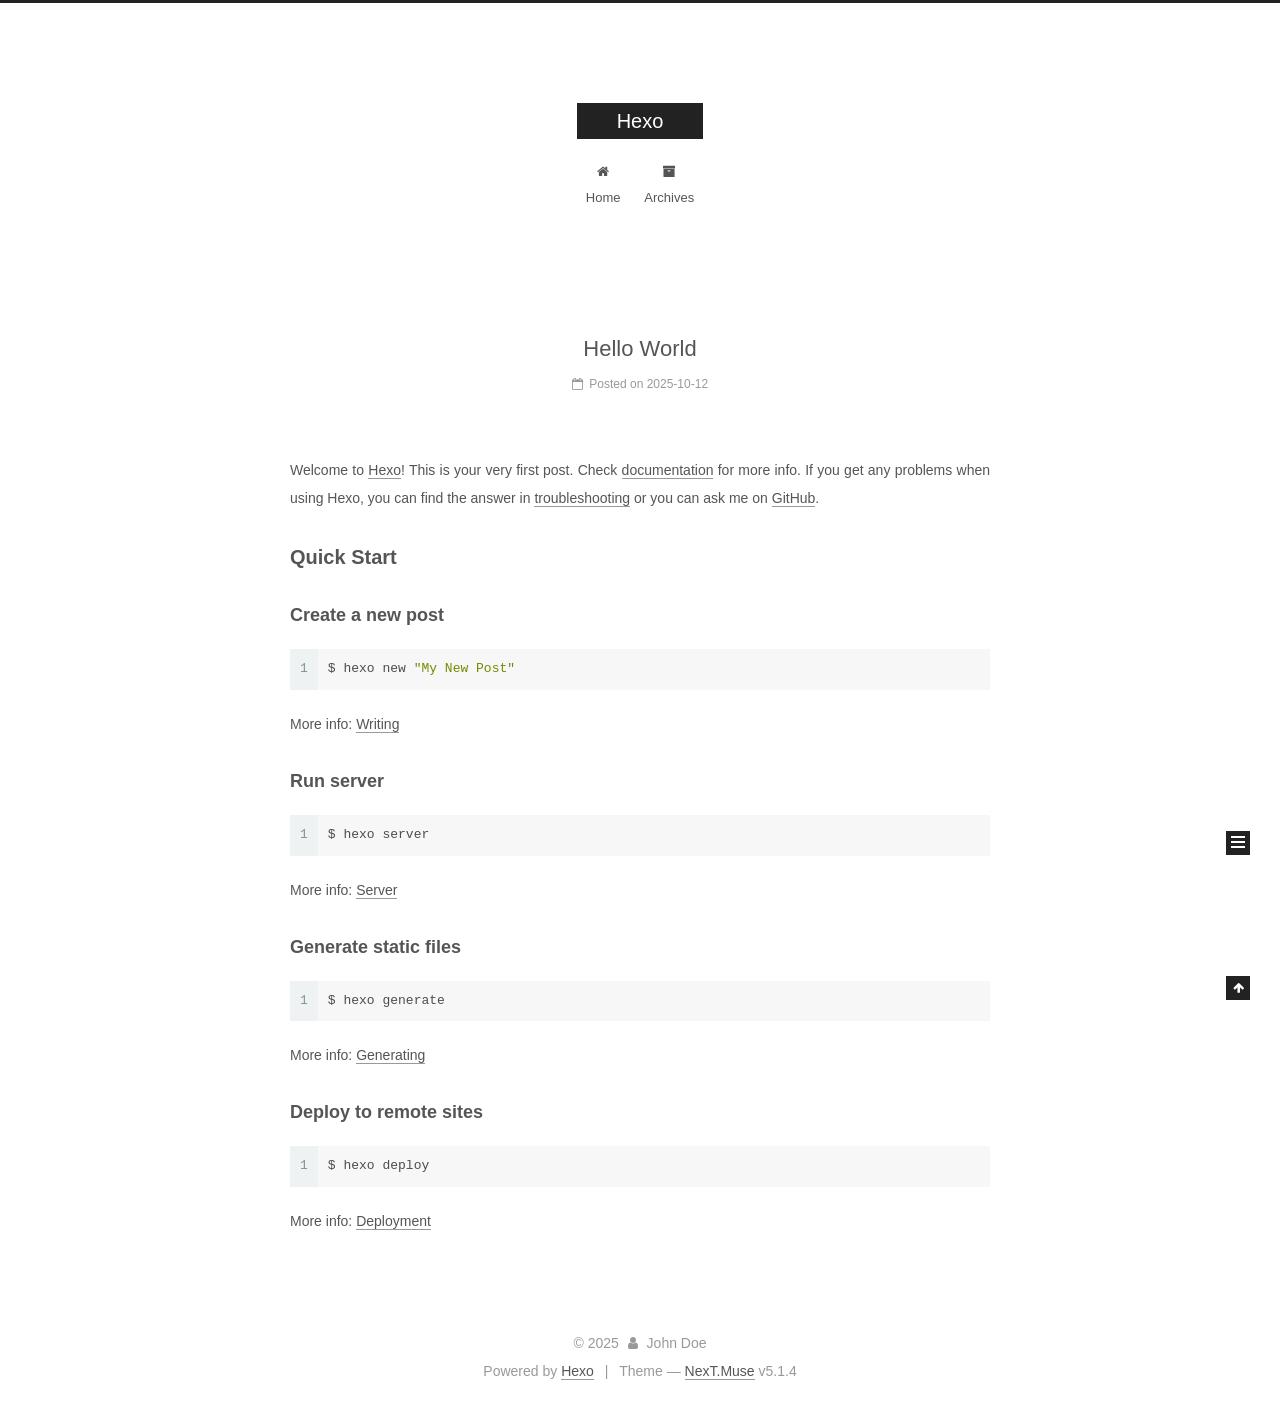
<file: index.html>
<!DOCTYPE html>



  


<html class="theme-next muse use-motion" lang="en">
<head>
  <meta charset="UTF-8"/>
<meta http-equiv="X-UA-Compatible" content="IE=edge" />
<meta name="viewport" content="width=device-width, initial-scale=1, maximum-scale=1"/>
<meta name="theme-color" content="#222">









<meta http-equiv="Cache-Control" content="no-transform" />
<meta http-equiv="Cache-Control" content="no-siteapp" />
















  
  
  <link href="/lib/fancybox/source/jquery.fancybox.css?v=2.1.5" rel="stylesheet" type="text/css" />







<link href="/lib/font-awesome/css/font-awesome.min.css?v=4.6.2" rel="stylesheet" type="text/css" />

<link href="/css/main.css?v=5.1.4" rel="stylesheet" type="text/css" />


  <link rel="apple-touch-icon" sizes="180x180" href="/images/apple-touch-icon-next.png?v=5.1.4">


  <link rel="icon" type="image/png" sizes="32x32" href="/images/favicon-32x32-next.png?v=5.1.4">


  <link rel="icon" type="image/png" sizes="16x16" href="/images/favicon-16x16-next.png?v=5.1.4">


  <link rel="mask-icon" href="/images/logo.svg?v=5.1.4" color="#222">





  <meta name="keywords" content="Hexo, NexT" />










<meta property="og:type" content="website">
<meta property="og:title" content="Hexo">
<meta property="og:url" content="http://example.com/index.html">
<meta property="og:site_name" content="Hexo">
<meta property="og:locale" content="en_US">
<meta property="article:author" content="John Doe">
<meta name="twitter:card" content="summary">



<script type="text/javascript" id="hexo.configurations">
  var NexT = window.NexT || {};
  var CONFIG = {
    root: '',
    scheme: 'Muse',
    version: '5.1.4',
    sidebar: {"position":"left","display":"post","offset":12,"b2t":false,"scrollpercent":false,"onmobile":false},
    fancybox: true,
    tabs: true,
    motion: {"enable":true,"async":false,"transition":{"post_block":"fadeIn","post_header":"slideDownIn","post_body":"slideDownIn","coll_header":"slideLeftIn","sidebar":"slideUpIn"}},
    duoshuo: {
      userId: '0',
      author: 'Author'
    },
    algolia: {
      applicationID: '',
      apiKey: '',
      indexName: '',
      hits: {"per_page":10},
      labels: {"input_placeholder":"Search for Posts","hits_empty":"We didn't find any results for the search: ${query}","hits_stats":"${hits} results found in ${time} ms"}
    }
  };
</script>



  <link rel="canonical" href="http://example.com/"/>





  <title>Hexo</title>
  








<meta name="generator" content="Hexo 7.3.0"></head>

<body itemscope itemtype="http://schema.org/WebPage" lang="en">

  
  
    
  

  <div class="container sidebar-position-left 
  page-home">
    <div class="headband"></div>

    <header id="header" class="header" itemscope itemtype="http://schema.org/WPHeader">
      <div class="header-inner"><div class="site-brand-wrapper">
  <div class="site-meta ">
    

    <div class="custom-logo-site-title">
      <a href="/"  class="brand" rel="start">
        <span class="logo-line-before"><i></i></span>
        <span class="site-title">Hexo</span>
        <span class="logo-line-after"><i></i></span>
      </a>
    </div>
      
        <p class="site-subtitle"></p>
      
  </div>

  <div class="site-nav-toggle">
    <button>
      <span class="btn-bar"></span>
      <span class="btn-bar"></span>
      <span class="btn-bar"></span>
    </button>
  </div>
</div>

<nav class="site-nav">
  

  
    <ul id="menu" class="menu">
      
        
        <li class="menu-item menu-item-home">
          <a href="/%20" rel="section">
            
              <i class="menu-item-icon fa fa-fw fa-home"></i> <br />
            
            Home
          </a>
        </li>
      
        
        <li class="menu-item menu-item-archives">
          <a href="/archives/%20" rel="section">
            
              <i class="menu-item-icon fa fa-fw fa-archive"></i> <br />
            
            Archives
          </a>
        </li>
      

      
    </ul>
  

  
</nav>



 </div>
    </header>

    <main id="main" class="main">
      <div class="main-inner">
        <div class="content-wrap">
          <div id="content" class="content">
            
  <section id="posts" class="posts-expand">
    
      

  

  
  
  

  <article class="post post-type-normal" itemscope itemtype="http://schema.org/Article">
  
  
  
  <div class="post-block">
    <link itemprop="mainEntityOfPage" href="http://example.com/2025/10/12/hello-world/">

    <span hidden itemprop="author" itemscope itemtype="http://schema.org/Person">
      <meta itemprop="name" content="">
      <meta itemprop="description" content="">
      <meta itemprop="image" content="/images/avatar.gif">
    </span>

    <span hidden itemprop="publisher" itemscope itemtype="http://schema.org/Organization">
      <meta itemprop="name" content="Hexo">
    </span>

    
      <header class="post-header">

        
        
          <h1 class="post-title" itemprop="name headline">
                
                <a class="post-title-link" href="/2025/10/12/hello-world/" itemprop="url">Hello World</a></h1>
        

        <div class="post-meta">
          <span class="post-time">
            
              <span class="post-meta-item-icon">
                <i class="fa fa-calendar-o"></i>
              </span>
              
                <span class="post-meta-item-text">Posted on</span>
              
              <time title="Post created" itemprop="dateCreated datePublished" datetime="2025-10-12T15:50:02+08:00">
                2025-10-12
              </time>
            

            

            
          </span>

          

          
            
          

          
          

          

          

          

        </div>
      </header>
    

    
    
    
    <div class="post-body" itemprop="articleBody">

      
      

      
        
          
            <p>Welcome to <a target="_blank" rel="noopener" href="https://hexo.io/">Hexo</a>! This is your very first post. Check <a target="_blank" rel="noopener" href="https://hexo.io/docs/">documentation</a> for more info. If you get any problems when using Hexo, you can find the answer in <a target="_blank" rel="noopener" href="https://hexo.io/docs/troubleshooting.html">troubleshooting</a> or you can ask me on <a target="_blank" rel="noopener" href="https://github.com/hexojs/hexo/issues">GitHub</a>.</p>
<h2 id="Quick-Start"><a href="#Quick-Start" class="headerlink" title="Quick Start"></a>Quick Start</h2><h3 id="Create-a-new-post"><a href="#Create-a-new-post" class="headerlink" title="Create a new post"></a>Create a new post</h3><figure class="highlight bash"><table><tr><td class="gutter"><pre><span class="line">1</span><br></pre></td><td class="code"><pre><span class="line">$ hexo new <span class="string">&quot;My New Post&quot;</span></span><br></pre></td></tr></table></figure>

<p>More info: <a target="_blank" rel="noopener" href="https://hexo.io/docs/writing.html">Writing</a></p>
<h3 id="Run-server"><a href="#Run-server" class="headerlink" title="Run server"></a>Run server</h3><figure class="highlight bash"><table><tr><td class="gutter"><pre><span class="line">1</span><br></pre></td><td class="code"><pre><span class="line">$ hexo server</span><br></pre></td></tr></table></figure>

<p>More info: <a target="_blank" rel="noopener" href="https://hexo.io/docs/server.html">Server</a></p>
<h3 id="Generate-static-files"><a href="#Generate-static-files" class="headerlink" title="Generate static files"></a>Generate static files</h3><figure class="highlight bash"><table><tr><td class="gutter"><pre><span class="line">1</span><br></pre></td><td class="code"><pre><span class="line">$ hexo generate</span><br></pre></td></tr></table></figure>

<p>More info: <a target="_blank" rel="noopener" href="https://hexo.io/docs/generating.html">Generating</a></p>
<h3 id="Deploy-to-remote-sites"><a href="#Deploy-to-remote-sites" class="headerlink" title="Deploy to remote sites"></a>Deploy to remote sites</h3><figure class="highlight bash"><table><tr><td class="gutter"><pre><span class="line">1</span><br></pre></td><td class="code"><pre><span class="line">$ hexo deploy</span><br></pre></td></tr></table></figure>

<p>More info: <a target="_blank" rel="noopener" href="https://hexo.io/docs/one-command-deployment.html">Deployment</a></p>

          
        
      
    </div>
    
    
    

    

    

    

    <footer class="post-footer">
      

      

      

      
      
        <div class="post-eof"></div>
      
    </footer>
  </div>
  
  
  
  </article>


    
  </section>

  


          </div>
          


          

        </div>
        
          
  
  <div class="sidebar-toggle">
    <div class="sidebar-toggle-line-wrap">
      <span class="sidebar-toggle-line sidebar-toggle-line-first"></span>
      <span class="sidebar-toggle-line sidebar-toggle-line-middle"></span>
      <span class="sidebar-toggle-line sidebar-toggle-line-last"></span>
    </div>
  </div>

  <aside id="sidebar" class="sidebar">
    
    <div class="sidebar-inner">

      

      

      <section class="site-overview-wrap sidebar-panel sidebar-panel-active">
        <div class="site-overview">
          <div class="site-author motion-element" itemprop="author" itemscope itemtype="http://schema.org/Person">
            
              <p class="site-author-name" itemprop="name"></p>
              <p class="site-description motion-element" itemprop="description"></p>
          </div>

          <nav class="site-state motion-element">

            
              <div class="site-state-item site-state-posts">
              
                <a href="/archives/%20%7C%7C%20archive">
              
                  <span class="site-state-item-count">1</span>
                  <span class="site-state-item-name">posts</span>
                </a>
              </div>
            

            

            

          </nav>

          

          

          
          

          
          

          

        </div>
      </section>

      

      

    </div>
  </aside>


        
      </div>
    </main>

    <footer id="footer" class="footer">
      <div class="footer-inner">
        <div class="copyright">&copy; <span itemprop="copyrightYear">2025</span>
  <span class="with-love">
    <i class="fa fa-user"></i>
  </span>
  <span class="author" itemprop="copyrightHolder">John Doe</span>

  
</div>


  <div class="powered-by">Powered by <a class="theme-link" target="_blank" href="https://hexo.io">Hexo</a></div>



  <span class="post-meta-divider">|</span>



  <div class="theme-info">Theme &mdash; <a class="theme-link" target="_blank" href="https://github.com/iissnan/hexo-theme-next">NexT.Muse</a> v5.1.4</div>




        







        
      </div>
    </footer>

    
      <div class="back-to-top">
        <i class="fa fa-arrow-up"></i>
        
      </div>
    

    

  </div>

  

<script type="text/javascript">
  if (Object.prototype.toString.call(window.Promise) !== '[object Function]') {
    window.Promise = null;
  }
</script>









  












  
  
    <script type="text/javascript" src="/lib/jquery/index.js?v=2.1.3"></script>
  

  
  
    <script type="text/javascript" src="/lib/fastclick/lib/fastclick.min.js?v=1.0.6"></script>
  

  
  
    <script type="text/javascript" src="/lib/jquery_lazyload/jquery.lazyload.js?v=1.9.7"></script>
  

  
  
    <script type="text/javascript" src="/lib/velocity/velocity.min.js?v=1.2.1"></script>
  

  
  
    <script type="text/javascript" src="/lib/velocity/velocity.ui.min.js?v=1.2.1"></script>
  

  
  
    <script type="text/javascript" src="/lib/fancybox/source/jquery.fancybox.pack.js?v=2.1.5"></script>
  


  


  <script type="text/javascript" src="/js/src/utils.js?v=5.1.4"></script>

  <script type="text/javascript" src="/js/src/motion.js?v=5.1.4"></script>



  
  

  

  


  <script type="text/javascript" src="/js/src/bootstrap.js?v=5.1.4"></script>



  


  




	





  





  












  





  

  

  

  
  

  

  

  

</body>
</html>
</file>
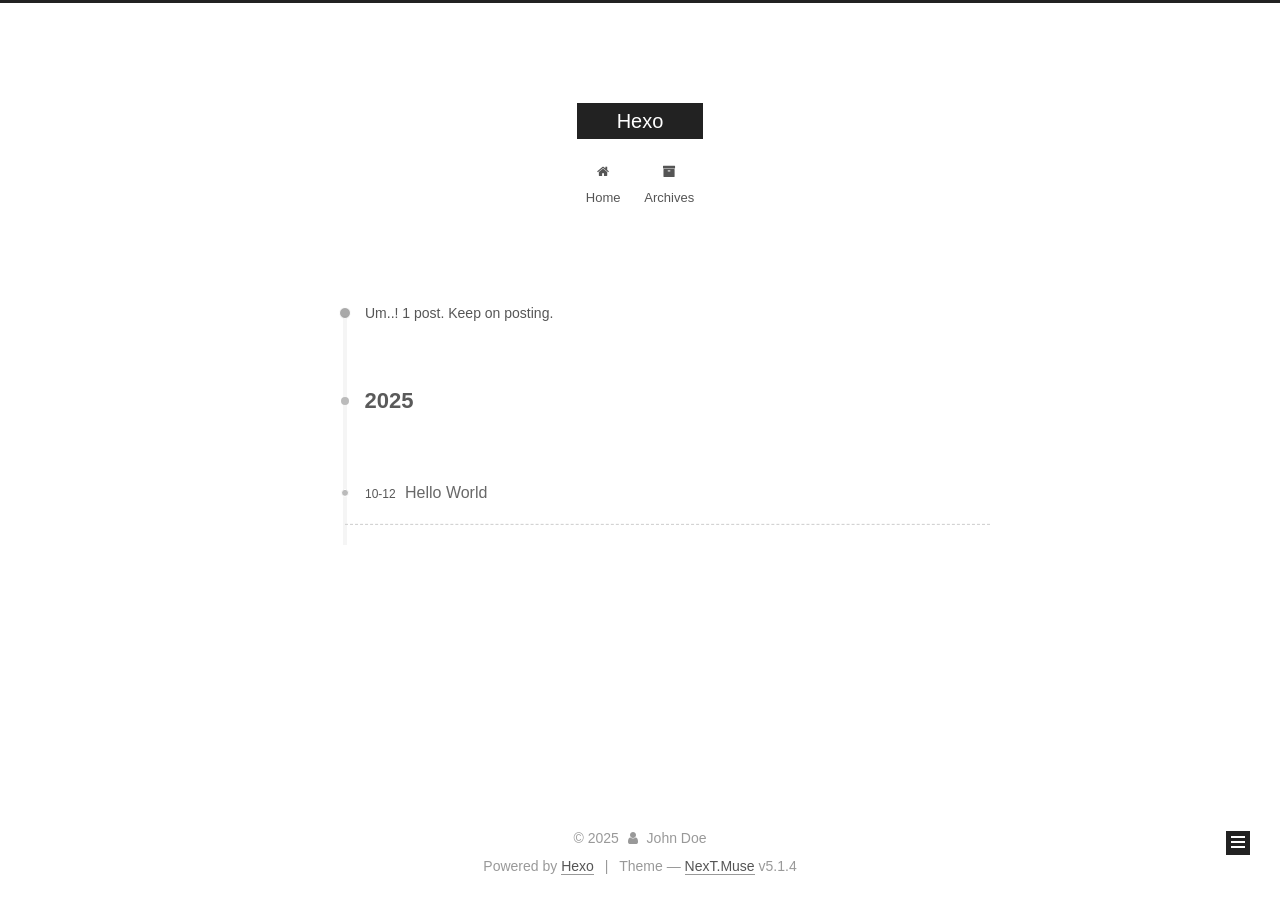
<file: archives/index.html>
<!DOCTYPE html>



  


<html class="theme-next muse use-motion" lang="en">
<head>
  <meta charset="UTF-8"/>
<meta http-equiv="X-UA-Compatible" content="IE=edge" />
<meta name="viewport" content="width=device-width, initial-scale=1, maximum-scale=1"/>
<meta name="theme-color" content="#222">









<meta http-equiv="Cache-Control" content="no-transform" />
<meta http-equiv="Cache-Control" content="no-siteapp" />
















  
  
  <link href="/lib/fancybox/source/jquery.fancybox.css?v=2.1.5" rel="stylesheet" type="text/css" />







<link href="/lib/font-awesome/css/font-awesome.min.css?v=4.6.2" rel="stylesheet" type="text/css" />

<link href="/css/main.css?v=5.1.4" rel="stylesheet" type="text/css" />


  <link rel="apple-touch-icon" sizes="180x180" href="/images/apple-touch-icon-next.png?v=5.1.4">


  <link rel="icon" type="image/png" sizes="32x32" href="/images/favicon-32x32-next.png?v=5.1.4">


  <link rel="icon" type="image/png" sizes="16x16" href="/images/favicon-16x16-next.png?v=5.1.4">


  <link rel="mask-icon" href="/images/logo.svg?v=5.1.4" color="#222">





  <meta name="keywords" content="Hexo, NexT" />










<meta property="og:type" content="website">
<meta property="og:title" content="Hexo">
<meta property="og:url" content="http://example.com/archives/index.html">
<meta property="og:site_name" content="Hexo">
<meta property="og:locale" content="en_US">
<meta property="article:author" content="John Doe">
<meta name="twitter:card" content="summary">



<script type="text/javascript" id="hexo.configurations">
  var NexT = window.NexT || {};
  var CONFIG = {
    root: '',
    scheme: 'Muse',
    version: '5.1.4',
    sidebar: {"position":"left","display":"post","offset":12,"b2t":false,"scrollpercent":false,"onmobile":false},
    fancybox: true,
    tabs: true,
    motion: {"enable":true,"async":false,"transition":{"post_block":"fadeIn","post_header":"slideDownIn","post_body":"slideDownIn","coll_header":"slideLeftIn","sidebar":"slideUpIn"}},
    duoshuo: {
      userId: '0',
      author: 'Author'
    },
    algolia: {
      applicationID: '',
      apiKey: '',
      indexName: '',
      hits: {"per_page":10},
      labels: {"input_placeholder":"Search for Posts","hits_empty":"We didn't find any results for the search: ${query}","hits_stats":"${hits} results found in ${time} ms"}
    }
  };
</script>



  <link rel="canonical" href="http://example.com/archives/"/>





  <title>Archive | Hexo</title>
  








<meta name="generator" content="Hexo 7.3.0"></head>

<body itemscope itemtype="http://schema.org/WebPage" lang="en">

  
  
    
  

  <div class="container sidebar-position-left page-archive">
    <div class="headband"></div>

    <header id="header" class="header" itemscope itemtype="http://schema.org/WPHeader">
      <div class="header-inner"><div class="site-brand-wrapper">
  <div class="site-meta ">
    

    <div class="custom-logo-site-title">
      <a href="/"  class="brand" rel="start">
        <span class="logo-line-before"><i></i></span>
        <span class="site-title">Hexo</span>
        <span class="logo-line-after"><i></i></span>
      </a>
    </div>
      
        <p class="site-subtitle"></p>
      
  </div>

  <div class="site-nav-toggle">
    <button>
      <span class="btn-bar"></span>
      <span class="btn-bar"></span>
      <span class="btn-bar"></span>
    </button>
  </div>
</div>

<nav class="site-nav">
  

  
    <ul id="menu" class="menu">
      
        
        <li class="menu-item menu-item-home">
          <a href="/%20" rel="section">
            
              <i class="menu-item-icon fa fa-fw fa-home"></i> <br />
            
            Home
          </a>
        </li>
      
        
        <li class="menu-item menu-item-archives">
          <a href="/archives/%20" rel="section">
            
              <i class="menu-item-icon fa fa-fw fa-archive"></i> <br />
            
            Archives
          </a>
        </li>
      

      
    </ul>
  

  
</nav>



 </div>
    </header>

    <main id="main" class="main">
      <div class="main-inner">
        <div class="content-wrap">
          <div id="content" class="content">
            

  
  
  
  <div class="post-block archive">
    <div id="posts" class="posts-collapse">
      <span class="archive-move-on"></span>

      <span class="archive-page-counter">
        
        
        
          
        
        Um..! 1 post. Keep on posting.
      </span>

      

        
        
        

        
          
          <div class="collection-title">
            <h1 class="archive-year" id="archive-year-2025">2025</h1>
          </div>
        
        

        

  <article class="post post-type-normal" itemscope itemtype="http://schema.org/Article">
    <header class="post-header">

      <h2 class="post-title">
        
            <a class="post-title-link" href="/2025/10/12/hello-world/" itemprop="url">
              
                <span itemprop="name">Hello World</span>
              
            </a>
        
      </h2>

      <div class="post-meta">
        <time class="post-time" itemprop="dateCreated"
              datetime="2025-10-12T15:50:02+08:00"
              content="2025-10-12" >
          10-12
        </time>
      </div>

    </header>
  </article>



      

    </div>
  </div>
  
  
  

  



          </div>
          


          

        </div>
        
          
  
  <div class="sidebar-toggle">
    <div class="sidebar-toggle-line-wrap">
      <span class="sidebar-toggle-line sidebar-toggle-line-first"></span>
      <span class="sidebar-toggle-line sidebar-toggle-line-middle"></span>
      <span class="sidebar-toggle-line sidebar-toggle-line-last"></span>
    </div>
  </div>

  <aside id="sidebar" class="sidebar">
    
    <div class="sidebar-inner">

      

      

      <section class="site-overview-wrap sidebar-panel sidebar-panel-active">
        <div class="site-overview">
          <div class="site-author motion-element" itemprop="author" itemscope itemtype="http://schema.org/Person">
            
              <p class="site-author-name" itemprop="name"></p>
              <p class="site-description motion-element" itemprop="description"></p>
          </div>

          <nav class="site-state motion-element">

            
              <div class="site-state-item site-state-posts">
              
                <a href="/archives/%20%7C%7C%20archive">
              
                  <span class="site-state-item-count">1</span>
                  <span class="site-state-item-name">posts</span>
                </a>
              </div>
            

            

            

          </nav>

          

          

          
          

          
          

          

        </div>
      </section>

      

      

    </div>
  </aside>


        
      </div>
    </main>

    <footer id="footer" class="footer">
      <div class="footer-inner">
        <div class="copyright">&copy; <span itemprop="copyrightYear">2025</span>
  <span class="with-love">
    <i class="fa fa-user"></i>
  </span>
  <span class="author" itemprop="copyrightHolder">John Doe</span>

  
</div>


  <div class="powered-by">Powered by <a class="theme-link" target="_blank" href="https://hexo.io">Hexo</a></div>



  <span class="post-meta-divider">|</span>



  <div class="theme-info">Theme &mdash; <a class="theme-link" target="_blank" href="https://github.com/iissnan/hexo-theme-next">NexT.Muse</a> v5.1.4</div>




        







        
      </div>
    </footer>

    
      <div class="back-to-top">
        <i class="fa fa-arrow-up"></i>
        
      </div>
    

    

  </div>

  

<script type="text/javascript">
  if (Object.prototype.toString.call(window.Promise) !== '[object Function]') {
    window.Promise = null;
  }
</script>









  












  
  
    <script type="text/javascript" src="/lib/jquery/index.js?v=2.1.3"></script>
  

  
  
    <script type="text/javascript" src="/lib/fastclick/lib/fastclick.min.js?v=1.0.6"></script>
  

  
  
    <script type="text/javascript" src="/lib/jquery_lazyload/jquery.lazyload.js?v=1.9.7"></script>
  

  
  
    <script type="text/javascript" src="/lib/velocity/velocity.min.js?v=1.2.1"></script>
  

  
  
    <script type="text/javascript" src="/lib/velocity/velocity.ui.min.js?v=1.2.1"></script>
  

  
  
    <script type="text/javascript" src="/lib/fancybox/source/jquery.fancybox.pack.js?v=2.1.5"></script>
  


  


  <script type="text/javascript" src="/js/src/utils.js?v=5.1.4"></script>

  <script type="text/javascript" src="/js/src/motion.js?v=5.1.4"></script>



  
  

  

  


  <script type="text/javascript" src="/js/src/bootstrap.js?v=5.1.4"></script>



  


  




	





  





  












  





  

  

  

  
  

  

  

  

</body>
</html>
</file>
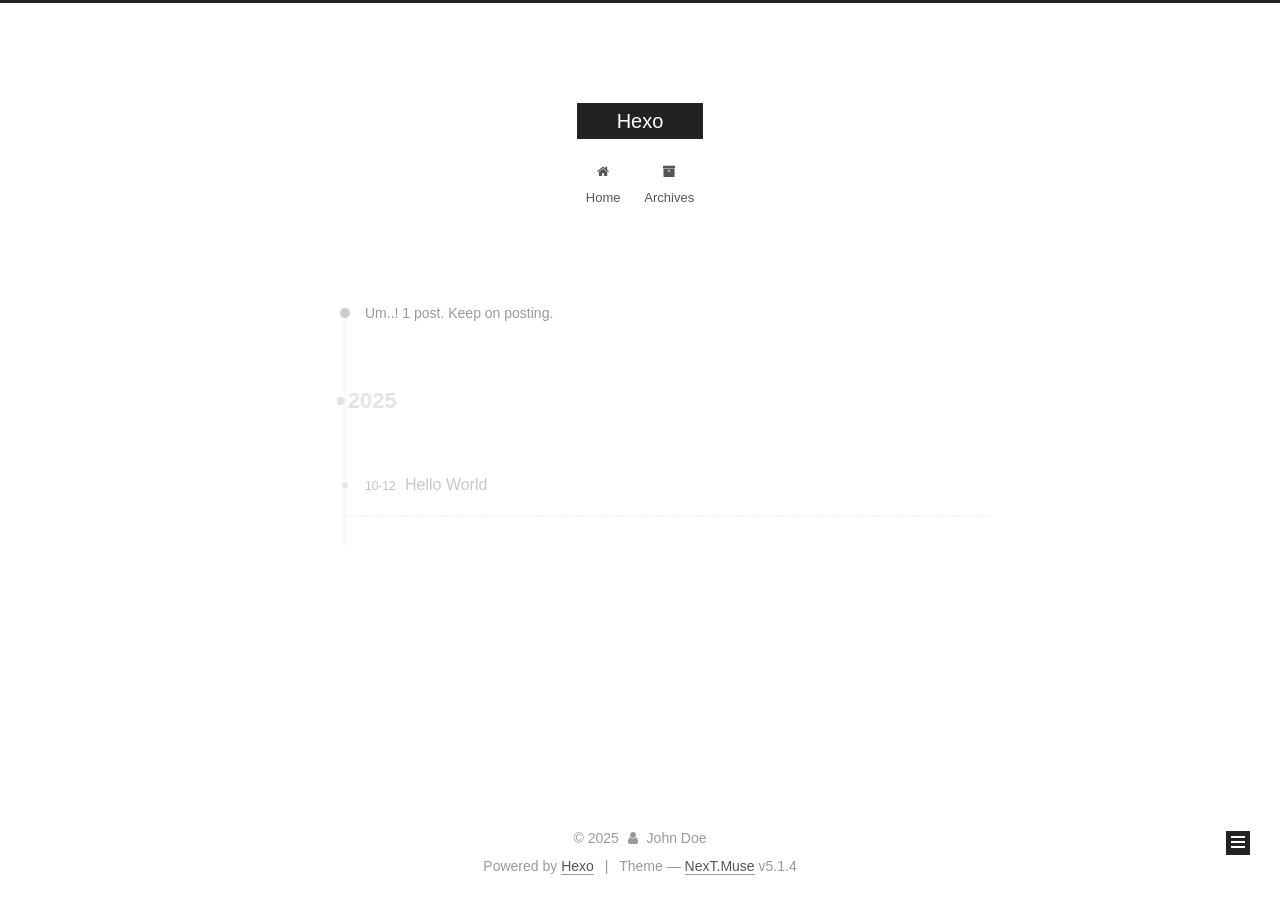
<file: archives/2025/index.html>
<!DOCTYPE html>



  


<html class="theme-next muse use-motion" lang="en">
<head>
  <meta charset="UTF-8"/>
<meta http-equiv="X-UA-Compatible" content="IE=edge" />
<meta name="viewport" content="width=device-width, initial-scale=1, maximum-scale=1"/>
<meta name="theme-color" content="#222">









<meta http-equiv="Cache-Control" content="no-transform" />
<meta http-equiv="Cache-Control" content="no-siteapp" />
















  
  
  <link href="/lib/fancybox/source/jquery.fancybox.css?v=2.1.5" rel="stylesheet" type="text/css" />







<link href="/lib/font-awesome/css/font-awesome.min.css?v=4.6.2" rel="stylesheet" type="text/css" />

<link href="/css/main.css?v=5.1.4" rel="stylesheet" type="text/css" />


  <link rel="apple-touch-icon" sizes="180x180" href="/images/apple-touch-icon-next.png?v=5.1.4">


  <link rel="icon" type="image/png" sizes="32x32" href="/images/favicon-32x32-next.png?v=5.1.4">


  <link rel="icon" type="image/png" sizes="16x16" href="/images/favicon-16x16-next.png?v=5.1.4">


  <link rel="mask-icon" href="/images/logo.svg?v=5.1.4" color="#222">





  <meta name="keywords" content="Hexo, NexT" />










<meta property="og:type" content="website">
<meta property="og:title" content="Hexo">
<meta property="og:url" content="http://example.com/archives/2025/index.html">
<meta property="og:site_name" content="Hexo">
<meta property="og:locale" content="en_US">
<meta property="article:author" content="John Doe">
<meta name="twitter:card" content="summary">



<script type="text/javascript" id="hexo.configurations">
  var NexT = window.NexT || {};
  var CONFIG = {
    root: '',
    scheme: 'Muse',
    version: '5.1.4',
    sidebar: {"position":"left","display":"post","offset":12,"b2t":false,"scrollpercent":false,"onmobile":false},
    fancybox: true,
    tabs: true,
    motion: {"enable":true,"async":false,"transition":{"post_block":"fadeIn","post_header":"slideDownIn","post_body":"slideDownIn","coll_header":"slideLeftIn","sidebar":"slideUpIn"}},
    duoshuo: {
      userId: '0',
      author: 'Author'
    },
    algolia: {
      applicationID: '',
      apiKey: '',
      indexName: '',
      hits: {"per_page":10},
      labels: {"input_placeholder":"Search for Posts","hits_empty":"We didn't find any results for the search: ${query}","hits_stats":"${hits} results found in ${time} ms"}
    }
  };
</script>



  <link rel="canonical" href="http://example.com/archives/2025/"/>





  <title>Archive | Hexo</title>
  








<meta name="generator" content="Hexo 7.3.0"></head>

<body itemscope itemtype="http://schema.org/WebPage" lang="en">

  
  
    
  

  <div class="container sidebar-position-left page-archive">
    <div class="headband"></div>

    <header id="header" class="header" itemscope itemtype="http://schema.org/WPHeader">
      <div class="header-inner"><div class="site-brand-wrapper">
  <div class="site-meta ">
    

    <div class="custom-logo-site-title">
      <a href="/"  class="brand" rel="start">
        <span class="logo-line-before"><i></i></span>
        <span class="site-title">Hexo</span>
        <span class="logo-line-after"><i></i></span>
      </a>
    </div>
      
        <p class="site-subtitle"></p>
      
  </div>

  <div class="site-nav-toggle">
    <button>
      <span class="btn-bar"></span>
      <span class="btn-bar"></span>
      <span class="btn-bar"></span>
    </button>
  </div>
</div>

<nav class="site-nav">
  

  
    <ul id="menu" class="menu">
      
        
        <li class="menu-item menu-item-home">
          <a href="/%20" rel="section">
            
              <i class="menu-item-icon fa fa-fw fa-home"></i> <br />
            
            Home
          </a>
        </li>
      
        
        <li class="menu-item menu-item-archives">
          <a href="/archives/%20" rel="section">
            
              <i class="menu-item-icon fa fa-fw fa-archive"></i> <br />
            
            Archives
          </a>
        </li>
      

      
    </ul>
  

  
</nav>



 </div>
    </header>

    <main id="main" class="main">
      <div class="main-inner">
        <div class="content-wrap">
          <div id="content" class="content">
            

  
  
  
  <div class="post-block archive">
    <div id="posts" class="posts-collapse">
      <span class="archive-move-on"></span>

      <span class="archive-page-counter">
        
        
        
          
        
        Um..! 1 post. Keep on posting.
      </span>

      

        
        
        

        
          
          <div class="collection-title">
            <h1 class="archive-year" id="archive-year-2025">2025</h1>
          </div>
        
        

        

  <article class="post post-type-normal" itemscope itemtype="http://schema.org/Article">
    <header class="post-header">

      <h2 class="post-title">
        
            <a class="post-title-link" href="/2025/10/12/hello-world/" itemprop="url">
              
                <span itemprop="name">Hello World</span>
              
            </a>
        
      </h2>

      <div class="post-meta">
        <time class="post-time" itemprop="dateCreated"
              datetime="2025-10-12T15:50:02+08:00"
              content="2025-10-12" >
          10-12
        </time>
      </div>

    </header>
  </article>



      

    </div>
  </div>
  
  
  

  



          </div>
          


          

        </div>
        
          
  
  <div class="sidebar-toggle">
    <div class="sidebar-toggle-line-wrap">
      <span class="sidebar-toggle-line sidebar-toggle-line-first"></span>
      <span class="sidebar-toggle-line sidebar-toggle-line-middle"></span>
      <span class="sidebar-toggle-line sidebar-toggle-line-last"></span>
    </div>
  </div>

  <aside id="sidebar" class="sidebar">
    
    <div class="sidebar-inner">

      

      

      <section class="site-overview-wrap sidebar-panel sidebar-panel-active">
        <div class="site-overview">
          <div class="site-author motion-element" itemprop="author" itemscope itemtype="http://schema.org/Person">
            
              <p class="site-author-name" itemprop="name"></p>
              <p class="site-description motion-element" itemprop="description"></p>
          </div>

          <nav class="site-state motion-element">

            
              <div class="site-state-item site-state-posts">
              
                <a href="/archives/%20%7C%7C%20archive">
              
                  <span class="site-state-item-count">1</span>
                  <span class="site-state-item-name">posts</span>
                </a>
              </div>
            

            

            

          </nav>

          

          

          
          

          
          

          

        </div>
      </section>

      

      

    </div>
  </aside>


        
      </div>
    </main>

    <footer id="footer" class="footer">
      <div class="footer-inner">
        <div class="copyright">&copy; <span itemprop="copyrightYear">2025</span>
  <span class="with-love">
    <i class="fa fa-user"></i>
  </span>
  <span class="author" itemprop="copyrightHolder">John Doe</span>

  
</div>


  <div class="powered-by">Powered by <a class="theme-link" target="_blank" href="https://hexo.io">Hexo</a></div>



  <span class="post-meta-divider">|</span>



  <div class="theme-info">Theme &mdash; <a class="theme-link" target="_blank" href="https://github.com/iissnan/hexo-theme-next">NexT.Muse</a> v5.1.4</div>




        







        
      </div>
    </footer>

    
      <div class="back-to-top">
        <i class="fa fa-arrow-up"></i>
        
      </div>
    

    

  </div>

  

<script type="text/javascript">
  if (Object.prototype.toString.call(window.Promise) !== '[object Function]') {
    window.Promise = null;
  }
</script>









  












  
  
    <script type="text/javascript" src="/lib/jquery/index.js?v=2.1.3"></script>
  

  
  
    <script type="text/javascript" src="/lib/fastclick/lib/fastclick.min.js?v=1.0.6"></script>
  

  
  
    <script type="text/javascript" src="/lib/jquery_lazyload/jquery.lazyload.js?v=1.9.7"></script>
  

  
  
    <script type="text/javascript" src="/lib/velocity/velocity.min.js?v=1.2.1"></script>
  

  
  
    <script type="text/javascript" src="/lib/velocity/velocity.ui.min.js?v=1.2.1"></script>
  

  
  
    <script type="text/javascript" src="/lib/fancybox/source/jquery.fancybox.pack.js?v=2.1.5"></script>
  


  


  <script type="text/javascript" src="/js/src/utils.js?v=5.1.4"></script>

  <script type="text/javascript" src="/js/src/motion.js?v=5.1.4"></script>



  
  

  

  


  <script type="text/javascript" src="/js/src/bootstrap.js?v=5.1.4"></script>



  


  




	





  





  












  





  

  

  

  
  

  

  

  

</body>
</html>
</file>
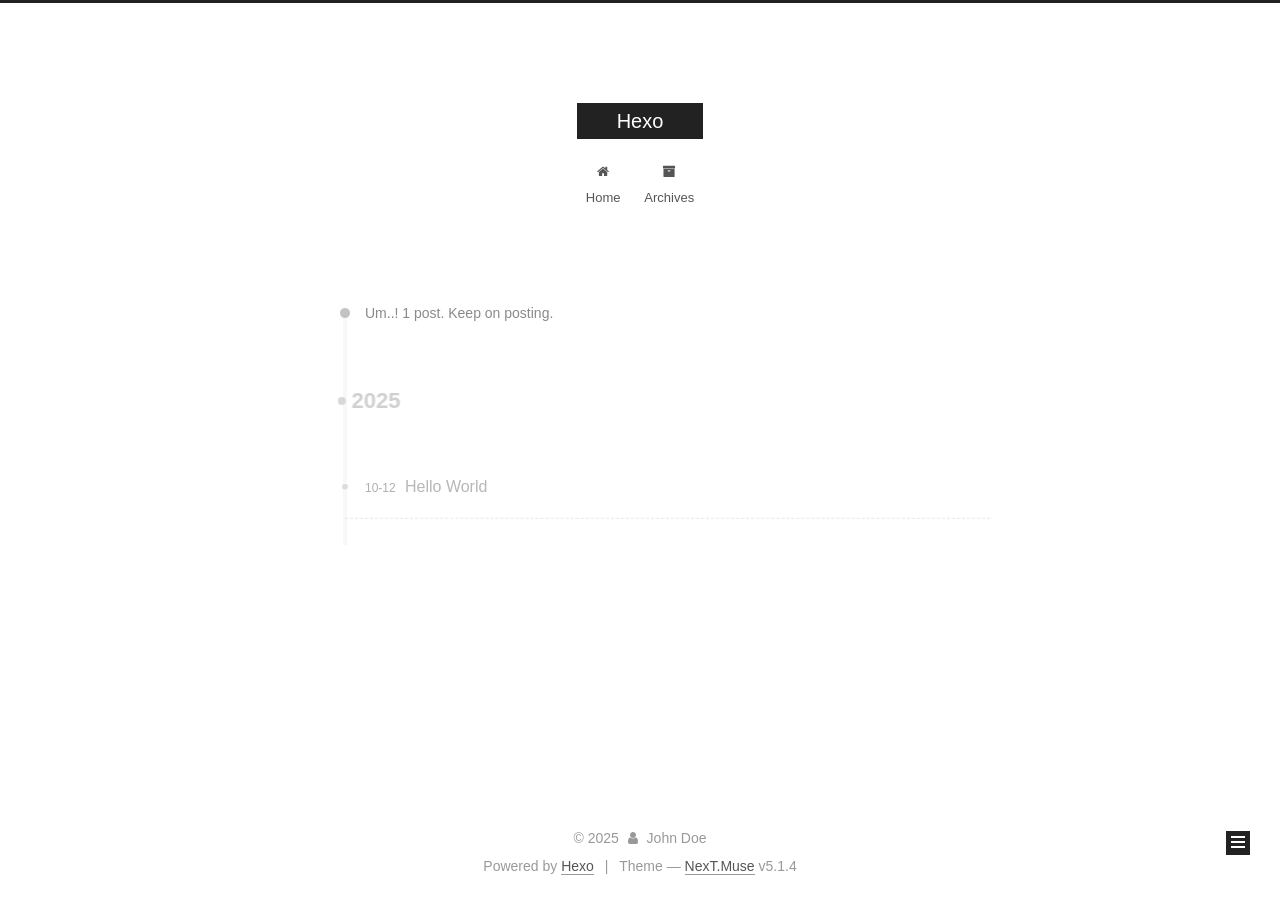
<file: archives/2025/10/index.html>
<!DOCTYPE html>



  


<html class="theme-next muse use-motion" lang="en">
<head>
  <meta charset="UTF-8"/>
<meta http-equiv="X-UA-Compatible" content="IE=edge" />
<meta name="viewport" content="width=device-width, initial-scale=1, maximum-scale=1"/>
<meta name="theme-color" content="#222">









<meta http-equiv="Cache-Control" content="no-transform" />
<meta http-equiv="Cache-Control" content="no-siteapp" />
















  
  
  <link href="/lib/fancybox/source/jquery.fancybox.css?v=2.1.5" rel="stylesheet" type="text/css" />







<link href="/lib/font-awesome/css/font-awesome.min.css?v=4.6.2" rel="stylesheet" type="text/css" />

<link href="/css/main.css?v=5.1.4" rel="stylesheet" type="text/css" />


  <link rel="apple-touch-icon" sizes="180x180" href="/images/apple-touch-icon-next.png?v=5.1.4">


  <link rel="icon" type="image/png" sizes="32x32" href="/images/favicon-32x32-next.png?v=5.1.4">


  <link rel="icon" type="image/png" sizes="16x16" href="/images/favicon-16x16-next.png?v=5.1.4">


  <link rel="mask-icon" href="/images/logo.svg?v=5.1.4" color="#222">





  <meta name="keywords" content="Hexo, NexT" />










<meta property="og:type" content="website">
<meta property="og:title" content="Hexo">
<meta property="og:url" content="http://example.com/archives/2025/10/index.html">
<meta property="og:site_name" content="Hexo">
<meta property="og:locale" content="en_US">
<meta property="article:author" content="John Doe">
<meta name="twitter:card" content="summary">



<script type="text/javascript" id="hexo.configurations">
  var NexT = window.NexT || {};
  var CONFIG = {
    root: '',
    scheme: 'Muse',
    version: '5.1.4',
    sidebar: {"position":"left","display":"post","offset":12,"b2t":false,"scrollpercent":false,"onmobile":false},
    fancybox: true,
    tabs: true,
    motion: {"enable":true,"async":false,"transition":{"post_block":"fadeIn","post_header":"slideDownIn","post_body":"slideDownIn","coll_header":"slideLeftIn","sidebar":"slideUpIn"}},
    duoshuo: {
      userId: '0',
      author: 'Author'
    },
    algolia: {
      applicationID: '',
      apiKey: '',
      indexName: '',
      hits: {"per_page":10},
      labels: {"input_placeholder":"Search for Posts","hits_empty":"We didn't find any results for the search: ${query}","hits_stats":"${hits} results found in ${time} ms"}
    }
  };
</script>



  <link rel="canonical" href="http://example.com/archives/2025/10/"/>





  <title>Archive | Hexo</title>
  








<meta name="generator" content="Hexo 7.3.0"></head>

<body itemscope itemtype="http://schema.org/WebPage" lang="en">

  
  
    
  

  <div class="container sidebar-position-left page-archive">
    <div class="headband"></div>

    <header id="header" class="header" itemscope itemtype="http://schema.org/WPHeader">
      <div class="header-inner"><div class="site-brand-wrapper">
  <div class="site-meta ">
    

    <div class="custom-logo-site-title">
      <a href="/"  class="brand" rel="start">
        <span class="logo-line-before"><i></i></span>
        <span class="site-title">Hexo</span>
        <span class="logo-line-after"><i></i></span>
      </a>
    </div>
      
        <p class="site-subtitle"></p>
      
  </div>

  <div class="site-nav-toggle">
    <button>
      <span class="btn-bar"></span>
      <span class="btn-bar"></span>
      <span class="btn-bar"></span>
    </button>
  </div>
</div>

<nav class="site-nav">
  

  
    <ul id="menu" class="menu">
      
        
        <li class="menu-item menu-item-home">
          <a href="/%20" rel="section">
            
              <i class="menu-item-icon fa fa-fw fa-home"></i> <br />
            
            Home
          </a>
        </li>
      
        
        <li class="menu-item menu-item-archives">
          <a href="/archives/%20" rel="section">
            
              <i class="menu-item-icon fa fa-fw fa-archive"></i> <br />
            
            Archives
          </a>
        </li>
      

      
    </ul>
  

  
</nav>



 </div>
    </header>

    <main id="main" class="main">
      <div class="main-inner">
        <div class="content-wrap">
          <div id="content" class="content">
            

  
  
  
  <div class="post-block archive">
    <div id="posts" class="posts-collapse">
      <span class="archive-move-on"></span>

      <span class="archive-page-counter">
        
        
        
          
        
        Um..! 1 post. Keep on posting.
      </span>

      

        
        
        

        
          
          <div class="collection-title">
            <h1 class="archive-year" id="archive-year-2025">2025</h1>
          </div>
        
        

        

  <article class="post post-type-normal" itemscope itemtype="http://schema.org/Article">
    <header class="post-header">

      <h2 class="post-title">
        
            <a class="post-title-link" href="/2025/10/12/hello-world/" itemprop="url">
              
                <span itemprop="name">Hello World</span>
              
            </a>
        
      </h2>

      <div class="post-meta">
        <time class="post-time" itemprop="dateCreated"
              datetime="2025-10-12T15:50:02+08:00"
              content="2025-10-12" >
          10-12
        </time>
      </div>

    </header>
  </article>



      

    </div>
  </div>
  
  
  

  



          </div>
          


          

        </div>
        
          
  
  <div class="sidebar-toggle">
    <div class="sidebar-toggle-line-wrap">
      <span class="sidebar-toggle-line sidebar-toggle-line-first"></span>
      <span class="sidebar-toggle-line sidebar-toggle-line-middle"></span>
      <span class="sidebar-toggle-line sidebar-toggle-line-last"></span>
    </div>
  </div>

  <aside id="sidebar" class="sidebar">
    
    <div class="sidebar-inner">

      

      

      <section class="site-overview-wrap sidebar-panel sidebar-panel-active">
        <div class="site-overview">
          <div class="site-author motion-element" itemprop="author" itemscope itemtype="http://schema.org/Person">
            
              <p class="site-author-name" itemprop="name"></p>
              <p class="site-description motion-element" itemprop="description"></p>
          </div>

          <nav class="site-state motion-element">

            
              <div class="site-state-item site-state-posts">
              
                <a href="/archives/%20%7C%7C%20archive">
              
                  <span class="site-state-item-count">1</span>
                  <span class="site-state-item-name">posts</span>
                </a>
              </div>
            

            

            

          </nav>

          

          

          
          

          
          

          

        </div>
      </section>

      

      

    </div>
  </aside>


        
      </div>
    </main>

    <footer id="footer" class="footer">
      <div class="footer-inner">
        <div class="copyright">&copy; <span itemprop="copyrightYear">2025</span>
  <span class="with-love">
    <i class="fa fa-user"></i>
  </span>
  <span class="author" itemprop="copyrightHolder">John Doe</span>

  
</div>


  <div class="powered-by">Powered by <a class="theme-link" target="_blank" href="https://hexo.io">Hexo</a></div>



  <span class="post-meta-divider">|</span>



  <div class="theme-info">Theme &mdash; <a class="theme-link" target="_blank" href="https://github.com/iissnan/hexo-theme-next">NexT.Muse</a> v5.1.4</div>




        







        
      </div>
    </footer>

    
      <div class="back-to-top">
        <i class="fa fa-arrow-up"></i>
        
      </div>
    

    

  </div>

  

<script type="text/javascript">
  if (Object.prototype.toString.call(window.Promise) !== '[object Function]') {
    window.Promise = null;
  }
</script>









  












  
  
    <script type="text/javascript" src="/lib/jquery/index.js?v=2.1.3"></script>
  

  
  
    <script type="text/javascript" src="/lib/fastclick/lib/fastclick.min.js?v=1.0.6"></script>
  

  
  
    <script type="text/javascript" src="/lib/jquery_lazyload/jquery.lazyload.js?v=1.9.7"></script>
  

  
  
    <script type="text/javascript" src="/lib/velocity/velocity.min.js?v=1.2.1"></script>
  

  
  
    <script type="text/javascript" src="/lib/velocity/velocity.ui.min.js?v=1.2.1"></script>
  

  
  
    <script type="text/javascript" src="/lib/fancybox/source/jquery.fancybox.pack.js?v=2.1.5"></script>
  


  


  <script type="text/javascript" src="/js/src/utils.js?v=5.1.4"></script>

  <script type="text/javascript" src="/js/src/motion.js?v=5.1.4"></script>



  
  

  

  


  <script type="text/javascript" src="/js/src/bootstrap.js?v=5.1.4"></script>



  


  




	





  





  












  





  

  

  

  
  

  

  

  

</body>
</html>
</file>
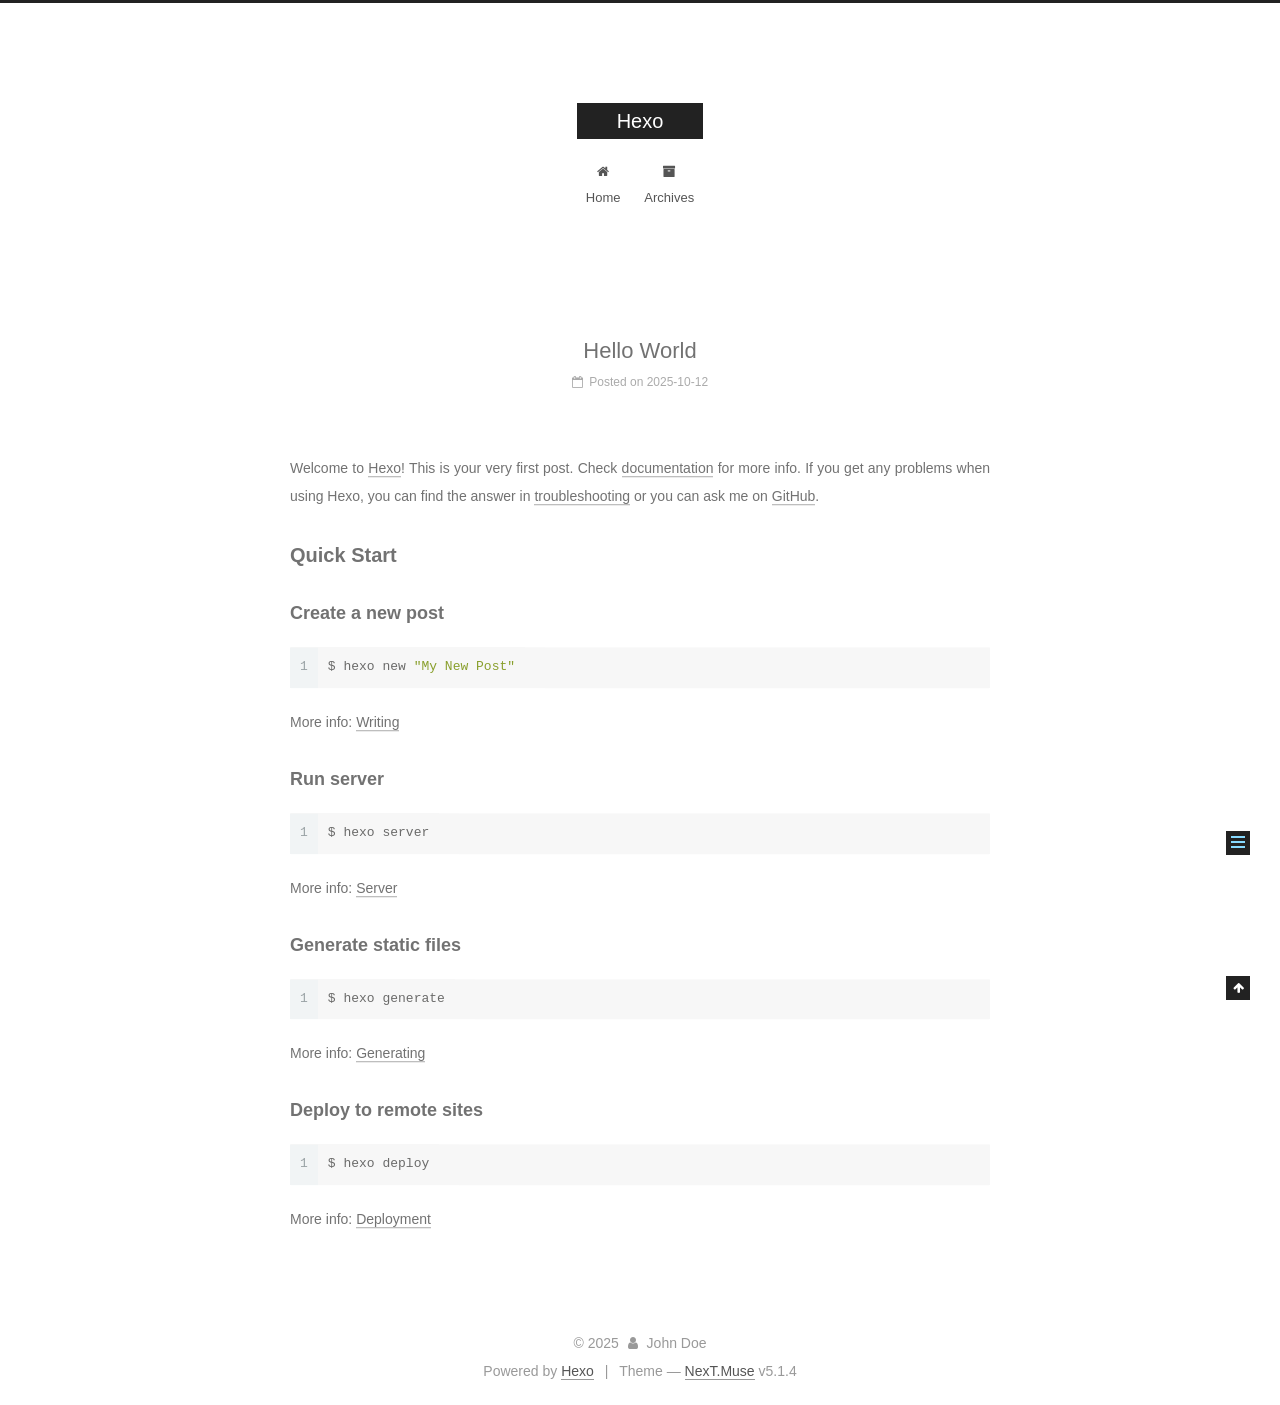
<file: 2025/10/12/hello-world/index.html>
<!DOCTYPE html>



  


<html class="theme-next muse use-motion" lang="en">
<head>
  <meta charset="UTF-8"/>
<meta http-equiv="X-UA-Compatible" content="IE=edge" />
<meta name="viewport" content="width=device-width, initial-scale=1, maximum-scale=1"/>
<meta name="theme-color" content="#222">









<meta http-equiv="Cache-Control" content="no-transform" />
<meta http-equiv="Cache-Control" content="no-siteapp" />
















  
  
  <link href="/lib/fancybox/source/jquery.fancybox.css?v=2.1.5" rel="stylesheet" type="text/css" />







<link href="/lib/font-awesome/css/font-awesome.min.css?v=4.6.2" rel="stylesheet" type="text/css" />

<link href="/css/main.css?v=5.1.4" rel="stylesheet" type="text/css" />


  <link rel="apple-touch-icon" sizes="180x180" href="/images/apple-touch-icon-next.png?v=5.1.4">


  <link rel="icon" type="image/png" sizes="32x32" href="/images/favicon-32x32-next.png?v=5.1.4">


  <link rel="icon" type="image/png" sizes="16x16" href="/images/favicon-16x16-next.png?v=5.1.4">


  <link rel="mask-icon" href="/images/logo.svg?v=5.1.4" color="#222">





  <meta name="keywords" content="Hexo, NexT" />










<meta name="description" content="Welcome to Hexo! This is your very first post. Check documentation for more info. If you get any problems when using Hexo, you can find the answer in troubleshooting or you can ask me on GitHub. Quick">
<meta property="og:type" content="article">
<meta property="og:title" content="Hello World">
<meta property="og:url" content="http://example.com/2025/10/12/hello-world/index.html">
<meta property="og:site_name" content="Hexo">
<meta property="og:description" content="Welcome to Hexo! This is your very first post. Check documentation for more info. If you get any problems when using Hexo, you can find the answer in troubleshooting or you can ask me on GitHub. Quick">
<meta property="og:locale" content="en_US">
<meta property="article:published_time" content="2025-10-12T07:50:02.155Z">
<meta property="article:modified_time" content="2025-10-12T07:48:39.245Z">
<meta property="article:author" content="John Doe">
<meta name="twitter:card" content="summary">



<script type="text/javascript" id="hexo.configurations">
  var NexT = window.NexT || {};
  var CONFIG = {
    root: '',
    scheme: 'Muse',
    version: '5.1.4',
    sidebar: {"position":"left","display":"post","offset":12,"b2t":false,"scrollpercent":false,"onmobile":false},
    fancybox: true,
    tabs: true,
    motion: {"enable":true,"async":false,"transition":{"post_block":"fadeIn","post_header":"slideDownIn","post_body":"slideDownIn","coll_header":"slideLeftIn","sidebar":"slideUpIn"}},
    duoshuo: {
      userId: '0',
      author: 'Author'
    },
    algolia: {
      applicationID: '',
      apiKey: '',
      indexName: '',
      hits: {"per_page":10},
      labels: {"input_placeholder":"Search for Posts","hits_empty":"We didn't find any results for the search: ${query}","hits_stats":"${hits} results found in ${time} ms"}
    }
  };
</script>



  <link rel="canonical" href="http://example.com/2025/10/12/hello-world/"/>





  <title>Hello World | Hexo</title>
  








<meta name="generator" content="Hexo 7.3.0"></head>

<body itemscope itemtype="http://schema.org/WebPage" lang="en">

  
  
    
  

  <div class="container sidebar-position-left page-post-detail">
    <div class="headband"></div>

    <header id="header" class="header" itemscope itemtype="http://schema.org/WPHeader">
      <div class="header-inner"><div class="site-brand-wrapper">
  <div class="site-meta ">
    

    <div class="custom-logo-site-title">
      <a href="/"  class="brand" rel="start">
        <span class="logo-line-before"><i></i></span>
        <span class="site-title">Hexo</span>
        <span class="logo-line-after"><i></i></span>
      </a>
    </div>
      
        <p class="site-subtitle"></p>
      
  </div>

  <div class="site-nav-toggle">
    <button>
      <span class="btn-bar"></span>
      <span class="btn-bar"></span>
      <span class="btn-bar"></span>
    </button>
  </div>
</div>

<nav class="site-nav">
  

  
    <ul id="menu" class="menu">
      
        
        <li class="menu-item menu-item-home">
          <a href="/%20" rel="section">
            
              <i class="menu-item-icon fa fa-fw fa-home"></i> <br />
            
            Home
          </a>
        </li>
      
        
        <li class="menu-item menu-item-archives">
          <a href="/archives/%20" rel="section">
            
              <i class="menu-item-icon fa fa-fw fa-archive"></i> <br />
            
            Archives
          </a>
        </li>
      

      
    </ul>
  

  
</nav>



 </div>
    </header>

    <main id="main" class="main">
      <div class="main-inner">
        <div class="content-wrap">
          <div id="content" class="content">
            

  <div id="posts" class="posts-expand">
    

  

  
  
  

  <article class="post post-type-normal" itemscope itemtype="http://schema.org/Article">
  
  
  
  <div class="post-block">
    <link itemprop="mainEntityOfPage" href="http://example.com/2025/10/12/hello-world/">

    <span hidden itemprop="author" itemscope itemtype="http://schema.org/Person">
      <meta itemprop="name" content="">
      <meta itemprop="description" content="">
      <meta itemprop="image" content="/images/avatar.gif">
    </span>

    <span hidden itemprop="publisher" itemscope itemtype="http://schema.org/Organization">
      <meta itemprop="name" content="Hexo">
    </span>

    
      <header class="post-header">

        
        
          <h1 class="post-title" itemprop="name headline">Hello World</h1>
        

        <div class="post-meta">
          <span class="post-time">
            
              <span class="post-meta-item-icon">
                <i class="fa fa-calendar-o"></i>
              </span>
              
                <span class="post-meta-item-text">Posted on</span>
              
              <time title="Post created" itemprop="dateCreated datePublished" datetime="2025-10-12T15:50:02+08:00">
                2025-10-12
              </time>
            

            

            
          </span>

          

          
            
          

          
          

          

          

          

        </div>
      </header>
    

    
    
    
    <div class="post-body" itemprop="articleBody">

      
      

      
        <p>Welcome to <a target="_blank" rel="noopener" href="https://hexo.io/">Hexo</a>! This is your very first post. Check <a target="_blank" rel="noopener" href="https://hexo.io/docs/">documentation</a> for more info. If you get any problems when using Hexo, you can find the answer in <a target="_blank" rel="noopener" href="https://hexo.io/docs/troubleshooting.html">troubleshooting</a> or you can ask me on <a target="_blank" rel="noopener" href="https://github.com/hexojs/hexo/issues">GitHub</a>.</p>
<h2 id="Quick-Start"><a href="#Quick-Start" class="headerlink" title="Quick Start"></a>Quick Start</h2><h3 id="Create-a-new-post"><a href="#Create-a-new-post" class="headerlink" title="Create a new post"></a>Create a new post</h3><figure class="highlight bash"><table><tr><td class="gutter"><pre><span class="line">1</span><br></pre></td><td class="code"><pre><span class="line">$ hexo new <span class="string">&quot;My New Post&quot;</span></span><br></pre></td></tr></table></figure>

<p>More info: <a target="_blank" rel="noopener" href="https://hexo.io/docs/writing.html">Writing</a></p>
<h3 id="Run-server"><a href="#Run-server" class="headerlink" title="Run server"></a>Run server</h3><figure class="highlight bash"><table><tr><td class="gutter"><pre><span class="line">1</span><br></pre></td><td class="code"><pre><span class="line">$ hexo server</span><br></pre></td></tr></table></figure>

<p>More info: <a target="_blank" rel="noopener" href="https://hexo.io/docs/server.html">Server</a></p>
<h3 id="Generate-static-files"><a href="#Generate-static-files" class="headerlink" title="Generate static files"></a>Generate static files</h3><figure class="highlight bash"><table><tr><td class="gutter"><pre><span class="line">1</span><br></pre></td><td class="code"><pre><span class="line">$ hexo generate</span><br></pre></td></tr></table></figure>

<p>More info: <a target="_blank" rel="noopener" href="https://hexo.io/docs/generating.html">Generating</a></p>
<h3 id="Deploy-to-remote-sites"><a href="#Deploy-to-remote-sites" class="headerlink" title="Deploy to remote sites"></a>Deploy to remote sites</h3><figure class="highlight bash"><table><tr><td class="gutter"><pre><span class="line">1</span><br></pre></td><td class="code"><pre><span class="line">$ hexo deploy</span><br></pre></td></tr></table></figure>

<p>More info: <a target="_blank" rel="noopener" href="https://hexo.io/docs/one-command-deployment.html">Deployment</a></p>

      
    </div>
    
    
    

    

    

    

    <footer class="post-footer">
      

      
      
      

      

      
      
    </footer>
  </div>
  
  
  
  </article>



    <div class="post-spread">
      
    </div>
  </div>


          </div>
          


          

  



        </div>
        
          
  
  <div class="sidebar-toggle">
    <div class="sidebar-toggle-line-wrap">
      <span class="sidebar-toggle-line sidebar-toggle-line-first"></span>
      <span class="sidebar-toggle-line sidebar-toggle-line-middle"></span>
      <span class="sidebar-toggle-line sidebar-toggle-line-last"></span>
    </div>
  </div>

  <aside id="sidebar" class="sidebar">
    
    <div class="sidebar-inner">

      

      
        <ul class="sidebar-nav motion-element">
          <li class="sidebar-nav-toc sidebar-nav-active" data-target="post-toc-wrap">
            Table of Contents
          </li>
          <li class="sidebar-nav-overview" data-target="site-overview-wrap">
            Overview
          </li>
        </ul>
      

      <section class="site-overview-wrap sidebar-panel">
        <div class="site-overview">
          <div class="site-author motion-element" itemprop="author" itemscope itemtype="http://schema.org/Person">
            
              <p class="site-author-name" itemprop="name"></p>
              <p class="site-description motion-element" itemprop="description"></p>
          </div>

          <nav class="site-state motion-element">

            
              <div class="site-state-item site-state-posts">
              
                <a href="/archives/%20%7C%7C%20archive">
              
                  <span class="site-state-item-count">1</span>
                  <span class="site-state-item-name">posts</span>
                </a>
              </div>
            

            

            

          </nav>

          

          

          
          

          
          

          

        </div>
      </section>

      
      <!--noindex-->
        <section class="post-toc-wrap motion-element sidebar-panel sidebar-panel-active">
          <div class="post-toc">

            
              
            

            
              <div class="post-toc-content"><ol class="nav"><li class="nav-item nav-level-2"><a class="nav-link" href="#Quick-Start"><span class="nav-number">1.</span> <span class="nav-text">Quick Start</span></a><ol class="nav-child"><li class="nav-item nav-level-3"><a class="nav-link" href="#Create-a-new-post"><span class="nav-number">1.1.</span> <span class="nav-text">Create a new post</span></a></li><li class="nav-item nav-level-3"><a class="nav-link" href="#Run-server"><span class="nav-number">1.2.</span> <span class="nav-text">Run server</span></a></li><li class="nav-item nav-level-3"><a class="nav-link" href="#Generate-static-files"><span class="nav-number">1.3.</span> <span class="nav-text">Generate static files</span></a></li><li class="nav-item nav-level-3"><a class="nav-link" href="#Deploy-to-remote-sites"><span class="nav-number">1.4.</span> <span class="nav-text">Deploy to remote sites</span></a></li></ol></li></ol></div>
            

          </div>
        </section>
      <!--/noindex-->
      

      

    </div>
  </aside>


        
      </div>
    </main>

    <footer id="footer" class="footer">
      <div class="footer-inner">
        <div class="copyright">&copy; <span itemprop="copyrightYear">2025</span>
  <span class="with-love">
    <i class="fa fa-user"></i>
  </span>
  <span class="author" itemprop="copyrightHolder">John Doe</span>

  
</div>


  <div class="powered-by">Powered by <a class="theme-link" target="_blank" href="https://hexo.io">Hexo</a></div>



  <span class="post-meta-divider">|</span>



  <div class="theme-info">Theme &mdash; <a class="theme-link" target="_blank" href="https://github.com/iissnan/hexo-theme-next">NexT.Muse</a> v5.1.4</div>




        







        
      </div>
    </footer>

    
      <div class="back-to-top">
        <i class="fa fa-arrow-up"></i>
        
      </div>
    

    

  </div>

  

<script type="text/javascript">
  if (Object.prototype.toString.call(window.Promise) !== '[object Function]') {
    window.Promise = null;
  }
</script>









  












  
  
    <script type="text/javascript" src="/lib/jquery/index.js?v=2.1.3"></script>
  

  
  
    <script type="text/javascript" src="/lib/fastclick/lib/fastclick.min.js?v=1.0.6"></script>
  

  
  
    <script type="text/javascript" src="/lib/jquery_lazyload/jquery.lazyload.js?v=1.9.7"></script>
  

  
  
    <script type="text/javascript" src="/lib/velocity/velocity.min.js?v=1.2.1"></script>
  

  
  
    <script type="text/javascript" src="/lib/velocity/velocity.ui.min.js?v=1.2.1"></script>
  

  
  
    <script type="text/javascript" src="/lib/fancybox/source/jquery.fancybox.pack.js?v=2.1.5"></script>
  


  


  <script type="text/javascript" src="/js/src/utils.js?v=5.1.4"></script>

  <script type="text/javascript" src="/js/src/motion.js?v=5.1.4"></script>



  
  

  
  <script type="text/javascript" src="/js/src/scrollspy.js?v=5.1.4"></script>
<script type="text/javascript" src="/js/src/post-details.js?v=5.1.4"></script>



  


  <script type="text/javascript" src="/js/src/bootstrap.js?v=5.1.4"></script>



  


  




	





  





  












  





  

  

  

  
  

  

  

  

</body>
</html>
</file>
<file: css/main.css>
/* normalize.css v3.0.2 | MIT License | git.io/normalize */
html {
  font-family: sans-serif; /* 1 */
  -ms-text-size-adjust: 100%; /* 2 */
  -webkit-text-size-adjust: 100%; /* 2 */
}
body {
  margin: 0;
}
article,
aside,
details,
figcaption,
figure,
footer,
header,
hgroup,
main,
menu,
nav,
section,
summary {
  display: block;
}
audio,
canvas,
progress,
video {
  display: inline-block; /* 1 */
  vertical-align: baseline; /* 2 */
}
audio:not([controls]) {
  display: none;
  height: 0;
}
[hidden],
template {
  display: none;
}
a {
  background-color: transparent;
}
a:active,
a:hover {
  outline: 0;
}
abbr[title] {
  border-bottom: 1px dotted;
}
b,
strong {
  font-weight: bold;
}
dfn {
  font-style: italic;
}
h1 {
  font-size: 2em;
  margin: 0.67em 0;
}
mark {
  background: #ff0;
  color: #000;
}
small {
  font-size: 80%;
}
sub,
sup {
  font-size: 75%;
  line-height: 0;
  position: relative;
  vertical-align: baseline;
}
sup {
  top: -0.5em;
}
sub {
  bottom: -0.25em;
}
img {
  border: 0;
}
svg:not(:root) {
  overflow: hidden;
}
figure {
  margin: 1em 40px;
}
hr {
  -moz-box-sizing: content-box;
  box-sizing: content-box;
  height: 0;
}
pre {
  overflow: auto;
}
code,
kbd,
pre,
samp {
  font-family: monospace, monospace;
  font-size: 1em;
}
button,
input,
optgroup,
select,
textarea {
  color: inherit; /* 1 */
  font: inherit; /* 2 */
  margin: 0; /* 3 */
}
button {
  overflow: visible;
}
button,
select {
  text-transform: none;
}
button,
html input[type="button"],
input[type="reset"],
input[type="submit"] {
  -webkit-appearance: button; /* 2 */
  cursor: pointer; /* 3 */
}
button[disabled],
html input[disabled] {
  cursor: default;
}
button::-moz-focus-inner,
input::-moz-focus-inner {
  border: 0;
  padding: 0;
}
input {
  line-height: normal;
}
input[type="checkbox"],
input[type="radio"] {
  box-sizing: border-box; /* 1 */
  padding: 0; /* 2 */
}
input[type="number"]::-webkit-inner-spin-button,
input[type="number"]::-webkit-outer-spin-button {
  height: auto;
}
input[type="search"] {
  -webkit-appearance: textfield; /* 1 */
  -moz-box-sizing: content-box;
  -webkit-box-sizing: content-box; /* 2 */
  box-sizing: content-box;
}
input[type="search"]::-webkit-search-cancel-button,
input[type="search"]::-webkit-search-decoration {
  -webkit-appearance: none;
}
fieldset {
  border: 1px solid #c0c0c0;
  margin: 0 2px;
  padding: 0.35em 0.625em 0.75em;
}
legend {
  border: 0; /* 1 */
  padding: 0; /* 2 */
}
textarea {
  overflow: auto;
}
optgroup {
  font-weight: bold;
}
table {
  border-collapse: collapse;
  border-spacing: 0;
}
td,
th {
  padding: 0;
}
::selection {
  background: #262a30;
  color: #fff;
}
body {
  position: relative;
  font-family: 'Lato', "PingFang SC", "Microsoft YaHei", sans-serif;
  font-size: 14px;
  line-height: 2;
  color: #555;
  background: #fff;
}
@media (max-width: 767px) {
  body {
    padding-right: 0 !important;
  }
}
@media (min-width: 768px) and (max-width: 991px) {
  body {
    padding-right: 0 !important;
  }
}
@media (min-width: 1600px) {
  body {
    font-size: 16px;
  }
}
h1,
h2,
h3,
h4,
h5,
h6 {
  margin: 0;
  padding: 0;
  font-weight: bold;
  line-height: 1.5;
  font-family: 'Lato', "PingFang SC", "Microsoft YaHei", sans-serif;
}
h2,
h3,
h4,
h5,
h6 {
  margin: 20px 0 15px;
}
h1 {
  font-size: 22px;
}
@media (max-width: 767px) {
  h1 {
    font-size: 18px;
  }
}
h2 {
  font-size: 20px;
}
@media (max-width: 767px) {
  h2 {
    font-size: 16px;
  }
}
h3 {
  font-size: 18px;
}
@media (max-width: 767px) {
  h3 {
    font-size: 14px;
  }
}
h4 {
  font-size: 16px;
}
@media (max-width: 767px) {
  h4 {
    font-size: 12px;
  }
}
h5 {
  font-size: 14px;
}
@media (max-width: 767px) {
  h5 {
    font-size: 10px;
  }
}
h6 {
  font-size: 12px;
}
@media (max-width: 767px) {
  h6 {
    font-size: 8px;
  }
}
p {
  margin: 0 0 20px 0;
}
a {
  color: #555;
  text-decoration: none;
  outline: none;
  border-bottom: 1px solid #999;
  word-wrap: break-word;
}
a:hover {
  color: #222;
  border-bottom-color: #222;
}
blockquote {
  margin: 0;
  padding: 0;
}
img {
  display: block;
  margin: auto;
  max-width: 100%;
  height: auto;
}
hr {
  margin: 40px 0;
  height: 3px;
  border: none;
  background-color: #ddd;
  background-image: repeating-linear-gradient(-45deg, #fff, #fff 4px, transparent 4px, transparent 8px);
}
blockquote {
  padding: 0 15px;
  color: #666;
  border-left: 4px solid #ddd;
}
blockquote cite::before {
  content: "-";
  padding: 0 5px;
}
dt {
  font-weight: 700;
}
dd {
  margin: 0;
  padding: 0;
}
kbd {
  border: 1px solid #ccc;
  border-radius: 0.2em;
  box-shadow: 0.1em 0.1em 0.2em rgba(0,0,0,0.1);
  background-color: #f9f9f9;
  font-family: inherit;
  background-image: -webkit-linear-gradient(top, #eee, #fff, #eee);
  padding: 0.1em 0.3em;
  white-space: nowrap;
}
.text-left {
  text-align: left;
}
.text-center {
  text-align: center;
}
.text-right {
  text-align: right;
}
.text-justify {
  text-align: justify;
}
.text-nowrap {
  white-space: nowrap;
}
.text-lowercase {
  text-transform: lowercase;
}
.text-uppercase {
  text-transform: uppercase;
}
.text-capitalize {
  text-transform: capitalize;
}
.center-block {
  display: block;
  margin-left: auto;
  margin-right: auto;
}
.clearfix:before,
.clearfix:after {
  content: " ";
  display: table;
}
.clearfix:after {
  clear: both;
}
.pullquote {
  width: 45%;
}
.pullquote.left {
  float: left;
  margin-left: 5px;
  margin-right: 10px;
}
.pullquote.right {
  float: right;
  margin-left: 10px;
  margin-right: 5px;
}
.affix.affix.affix {
  position: fixed;
}
.translation {
  margin-top: -20px;
  font-size: 14px;
  color: #999;
}
.scrollbar-measure {
  width: 100px;
  height: 100px;
  overflow: scroll;
  position: absolute;
  top: -9999px;
}
.use-motion .motion-element {
  opacity: 0;
}
table {
  margin: 20px 0;
  width: 100%;
  border-collapse: collapse;
  border-spacing: 0;
  border: 1px solid #ddd;
  font-size: 14px;
  table-layout: fixed;
  word-wrap: break-all;
}
table>tbody>tr:nth-of-type(odd) {
  background-color: #f9f9f9;
}
table>tbody>tr:hover {
  background-color: #f5f5f5;
}
caption,
th,
td {
  padding: 8px;
  text-align: left;
  vertical-align: middle;
  font-weight: normal;
}
th,
td {
  border-bottom: 3px solid #ddd;
  border-right: 1px solid #eee;
}
th {
  padding-bottom: 10px;
  font-weight: 700;
}
td {
  border-bottom-width: 1px;
}
html,
body {
  height: 100%;
}
.container {
  position: relative;
  min-height: 100%;
}
.header-inner {
  margin: 0 auto;
  padding: 100px 0 70px;
  width: 700px;
}
@media (min-width: 1600px) {
  .container .header-inner {
    width: 900px;
  }
}
.main {
  padding-bottom: 150px;
}
.main-inner {
  margin: 0 auto;
  width: 700px;
}
@media (min-width: 1600px) {
  .container .main-inner {
    width: 900px;
  }
}
.footer {
  position: absolute;
  left: 0;
  bottom: 0;
  width: 100%;
  min-height: 50px;
}
.footer-inner {
  box-sizing: border-box;
  margin: 20px auto;
  width: 700px;
}
@media (min-width: 1600px) {
  .container .footer-inner {
    width: 900px;
  }
}
pre,
.highlight {
  overflow: auto;
  margin: 20px 0;
  padding: 0;
  font-size: 13px;
  color: #4d4d4c;
  background: #f7f7f7;
  line-height: 1.6;
}
pre,
code {
  font-family: consolas, Menlo, "PingFang SC", "Microsoft YaHei", monospace;
}
code {
  padding: 2px 4px;
  word-wrap: break-word;
  color: #555;
  background: #eee;
  border-radius: 3px;
  font-size: 13px;
}
pre {
  padding: 10px;
}
pre code {
  padding: 0;
  color: #4d4d4c;
  background: none;
  text-shadow: none;
}
.highlight {
  border-radius: 1px;
}
.highlight pre {
  border: none;
  margin: 0;
  padding: 10px 0;
}
.highlight table {
  margin: 0;
  width: auto;
  border: none;
}
.highlight td {
  border: none;
  padding: 0;
}
.highlight figcaption {
  font-size: 1em;
  color: #4d4d4c;
  line-height: 1em;
  margin-bottom: 1em;
}
.highlight figcaption:before,
.highlight figcaption:after {
  content: " ";
  display: table;
}
.highlight figcaption:after {
  clear: both;
}
.highlight figcaption a {
  float: right;
  color: #4d4d4c;
}
.highlight figcaption a:hover {
  border-bottom-color: #4d4d4c;
}
.highlight .gutter pre {
  padding-left: 10px;
  padding-right: 10px;
  color: #869194;
  text-align: right;
  background-color: #eff2f3;
}
.highlight .code pre {
  width: 100%;
  padding-left: 10px;
  padding-right: 10px;
  background-color: #f7f7f7;
}
.highlight .line {
  height: 20px;
}
.gutter {
  -webkit-user-select: none;
  -moz-user-select: none;
  -ms-user-select: none;
  user-select: none;
}
.gist table {
  width: auto;
}
.gist table td {
  border: none;
}
pre .deletion {
  background: #fdd;
}
pre .addition {
  background: #dfd;
}
pre .meta {
  color: #8959a8;
}
pre .comment {
  color: #8e908c;
}
pre .variable,
pre .attribute,
pre .tag,
pre .regexp,
pre .ruby .constant,
pre .xml .tag .title,
pre .xml .pi,
pre .xml .doctype,
pre .html .doctype,
pre .css .id,
pre .css .class,
pre .css .pseudo {
  color: #c82829;
}
pre .number,
pre .preprocessor,
pre .built_in,
pre .literal,
pre .params,
pre .constant,
pre .command {
  color: #f5871f;
}
pre .ruby .class .title,
pre .css .rules .attribute,
pre .string,
pre .value,
pre .inheritance,
pre .header,
pre .ruby .symbol,
pre .xml .cdata,
pre .special,
pre .number,
pre .formula {
  color: #718c00;
}
pre .title,
pre .css .hexcolor {
  color: #3e999f;
}
pre .function,
pre .python .decorator,
pre .python .title,
pre .ruby .function .title,
pre .ruby .title .keyword,
pre .perl .sub,
pre .javascript .title,
pre .coffeescript .title {
  color: #4271ae;
}
pre .keyword,
pre .javascript .function {
  color: #8959a8;
}
.full-image.full-image.full-image.full-image {
  border: none;
  max-width: 100%;
  width: auto;
  margin: 20px auto 25px;
}
@media (min-width: 992px) {
  .full-image.full-image.full-image.full-image {
    max-width: none;
    width: 110%;
    margin: 25px -5%;
  }
}
.blockquote-center,
.page-home .post-type-quote blockquote,
.page-post-detail .post-type-quote blockquote {
  position: relative;
  margin: 40px 0;
  padding: 0;
  border-left: none;
  text-align: center;
}
.blockquote-center::before,
.page-home .post-type-quote blockquote::before,
.page-post-detail .post-type-quote blockquote::before,
.blockquote-center::after,
.page-home .post-type-quote blockquote::after,
.page-post-detail .post-type-quote blockquote::after {
  position: absolute;
  content: ' ';
  display: block;
  width: 100%;
  height: 24px;
  opacity: 0.2;
  background-repeat: no-repeat;
  background-position: 0 -6px;
  background-size: 22px 22px;
}
.blockquote-center::before,
.page-home .post-type-quote blockquote::before,
.page-post-detail .post-type-quote blockquote::before {
  top: -20px;
  background-image: url("../images/quote-l.svg");
  border-top: 1px solid #ccc;
}
.blockquote-center::after,
.page-home .post-type-quote blockquote::after,
.page-post-detail .post-type-quote blockquote::after {
  bottom: -20px;
  background-image: url("../images/quote-r.svg");
  border-bottom: 1px solid #ccc;
  background-position: 100% 8px;
}
.blockquote-center p,
.page-home .post-type-quote blockquote p,
.page-post-detail .post-type-quote blockquote p,
.blockquote-center div,
.page-home .post-type-quote blockquote div,
.page-post-detail .post-type-quote blockquote div {
  text-align: center;
}
.post .post-body .group-picture img {
  box-sizing: border-box;
  padding: 0 3px;
  border: none;
}
.post .group-picture-row {
  overflow: hidden;
  margin-top: 6px;
}
.post .group-picture-row:first-child {
  margin-top: 0;
}
.post .group-picture-column {
  float: left;
}
.page-post-detail .post-body .group-picture-column {
  float: none;
  margin-top: 10px;
  width: auto !important;
}
.page-post-detail .post-body .group-picture-column img {
  margin: 0 auto;
}
.page-archive .group-picture-container {
  overflow: hidden;
}
.page-archive .group-picture-row {
  float: left;
}
.page-archive .group-picture-row:first-child {
  margin-top: 6px;
}
.page-archive .group-picture-column {
  max-width: 150px;
  max-height: 150px;
}
.post-body .note {
  position: relative;
  padding: 15px;
  margin-bottom: 20px;
  border: 1px solid #eee;
  border-left-width: 5px;
  border-radius: 3px;
}
.post-body .note h2,
.post-body .note h3,
.post-body .note h4,
.post-body .note h5,
.post-body .note h6 {
  margin-top: 0;
  margin-bottom: 0;
  border-bottom: initial;
  padding-top: 0 !important;
}
.post-body .note p:first-child,
.post-body .note ul:first-child,
.post-body .note ol:first-child,
.post-body .note table:first-child,
.post-body .note pre:first-child,
.post-body .note blockquote:first-child {
  margin-top: 0;
}
.post-body .note p:last-child,
.post-body .note ul:last-child,
.post-body .note ol:last-child,
.post-body .note table:last-child,
.post-body .note pre:last-child,
.post-body .note blockquote:last-child {
  margin-bottom: 0;
}
.post-body .note.default {
  border-left-color: #777;
}
.post-body .note.default h2,
.post-body .note.default h3,
.post-body .note.default h4,
.post-body .note.default h5,
.post-body .note.default h6 {
  color: #777;
}
.post-body .note.primary {
  border-left-color: #6f42c1;
}
.post-body .note.primary h2,
.post-body .note.primary h3,
.post-body .note.primary h4,
.post-body .note.primary h5,
.post-body .note.primary h6 {
  color: #6f42c1;
}
.post-body .note.info {
  border-left-color: #428bca;
}
.post-body .note.info h2,
.post-body .note.info h3,
.post-body .note.info h4,
.post-body .note.info h5,
.post-body .note.info h6 {
  color: #428bca;
}
.post-body .note.success {
  border-left-color: #5cb85c;
}
.post-body .note.success h2,
.post-body .note.success h3,
.post-body .note.success h4,
.post-body .note.success h5,
.post-body .note.success h6 {
  color: #5cb85c;
}
.post-body .note.warning {
  border-left-color: #f0ad4e;
}
.post-body .note.warning h2,
.post-body .note.warning h3,
.post-body .note.warning h4,
.post-body .note.warning h5,
.post-body .note.warning h6 {
  color: #f0ad4e;
}
.post-body .note.danger {
  border-left-color: #d9534f;
}
.post-body .note.danger h2,
.post-body .note.danger h3,
.post-body .note.danger h4,
.post-body .note.danger h5,
.post-body .note.danger h6 {
  color: #d9534f;
}
.post-body .label {
  display: inline;
  padding: 0 2px;
  white-space: nowrap;
}
.post-body .label.default {
  background-color: #f0f0f0;
}
.post-body .label.primary {
  background-color: #efe6f7;
}
.post-body .label.info {
  background-color: #e5f2f8;
}
.post-body .label.success {
  background-color: #e7f4e9;
}
.post-body .label.warning {
  background-color: #fcf6e1;
}
.post-body .label.danger {
  background-color: #fae8eb;
}
.post-body .tabs {
  position: relative;
  display: block;
  margin-bottom: 20px;
  padding-top: 10px;
}
.post-body .tabs ul.nav-tabs {
  margin: 0;
  padding: 0;
  display: flex;
  margin-bottom: -1px;
}
@media (max-width: 413px) {
  .post-body .tabs ul.nav-tabs {
    display: block;
    margin-bottom: 5px;
  }
}
.post-body .tabs ul.nav-tabs li.tab {
  list-style-type: none !important;
  margin: 0 0.25em 0 0;
  border-top: 3px solid transparent;
  border-left: 1px solid transparent;
  border-right: 1px solid transparent;
}
@media (max-width: 413px) {
  .post-body .tabs ul.nav-tabs li.tab {
    margin: initial;
    border-top: 1px solid transparent;
    border-left: 3px solid transparent;
    border-right: 1px solid transparent;
    border-bottom: 1px solid transparent;
  }
}
.post-body .tabs ul.nav-tabs li.tab a {
  outline: 0;
  border-bottom: initial;
  display: block;
  line-height: 1.8em;
  padding: 0.25em 0.75em;
  transition-duration: 0.2s;
  transition-timing-function: ease-out;
  transition-delay: 0s;
}
.post-body .tabs ul.nav-tabs li.tab a i {
  width: 1.285714285714286em;
}
.post-body .tabs ul.nav-tabs li.tab.active {
  border-top: 3px solid #fc6423;
  border-left: 1px solid #ddd;
  border-right: 1px solid #ddd;
  background-color: #fff;
}
@media (max-width: 413px) {
  .post-body .tabs ul.nav-tabs li.tab.active {
    border-top: 1px solid #ddd;
    border-left: 3px solid #fc6423;
    border-right: 1px solid #ddd;
    border-bottom: 1px solid #ddd;
  }
}
.post-body .tabs ul.nav-tabs li.tab.active a {
  cursor: default;
  color: #555;
}
.post-body .tabs .tab-content {
  background-color: #fff;
}
.post-body .tabs .tab-content .tab-pane {
  border: 1px solid #ddd;
  padding: 20px 20px 0 20px;
}
.post-body .tabs .tab-content .tab-pane:not(.active) {
  display: none !important;
}
.post-body .tabs .tab-content .tab-pane.active {
  display: block !important;
}
.btn {
  display: inline-block;
  padding: 0 20px;
  font-size: 14px;
  color: #fff;
  background: #222;
  border: 2px solid #222;
  text-decoration: none;
  border-radius: 0;
  transition-property: background-color;
  transition-duration: 0.2s;
  transition-timing-function: ease-in-out;
  transition-delay: 0s;
  line-height: 2;
}
.btn:hover {
  border-color: #222;
  color: #222;
  background: #fff;
}
.btn +.btn {
  margin: 0 0 8px 8px;
}
.btn .fa-fw {
  width: 1.285714285714286em;
  text-align: left;
}
.btn-bar {
  display: block;
  width: 22px;
  height: 2px;
  background: #555;
  border-radius: 1px;
}
.btn-bar+.btn-bar {
  margin-top: 4px;
}
.pagination {
  margin: 120px 0 40px;
  text-align: center;
  border-top: 1px solid #eee;
}
.page-number-basic,
.pagination .prev,
.pagination .next,
.pagination .page-number,
.pagination .space {
  display: inline-block;
  position: relative;
  top: -1px;
  margin: 0 10px;
  padding: 0 11px;
}
@media (max-width: 767px) {
  .page-number-basic,
  .pagination .prev,
  .pagination .next,
  .pagination .page-number,
  .pagination .space {
    margin: 0 5px;
  }
}
.pagination .prev,
.pagination .next,
.pagination .page-number {
  border-bottom: 0;
  border-top: 1px solid #eee;
  transition-property: border-color;
  transition-duration: 0.2s;
  transition-timing-function: ease-in-out;
  transition-delay: 0s;
}
.pagination .prev:hover,
.pagination .next:hover,
.pagination .page-number:hover {
  border-top-color: #222;
}
.pagination .space {
  padding: 0;
  margin: 0;
}
.pagination .prev {
  margin-left: 0;
}
.pagination .next {
  margin-right: 0;
}
.pagination .page-number.current {
  color: #fff;
  background: #ccc;
  border-top-color: #ccc;
}
@media (max-width: 767px) {
  .pagination {
    border-top: none;
  }
  .pagination .prev,
  .pagination .next,
  .pagination .page-number {
    margin-bottom: 10px;
    border-top: 0;
    border-bottom: 1px solid #eee;
    padding: 0 10px;
  }
  .pagination .prev:hover,
  .pagination .next:hover,
  .pagination .page-number:hover {
    border-bottom-color: #222;
  }
}
.comments {
  margin: 60px 20px 0;
}
.tag-cloud {
  text-align: center;
}
.tag-cloud a {
  display: inline-block;
  margin: 10px;
}
.back-to-top {
  box-sizing: border-box;
  position: fixed;
  bottom: -100px;
  right: 30px;
  z-index: 1050;
  padding: 0 6px;
  width: 24px;
  background: #222;
  font-size: 12px;
  opacity: 1;
  color: #fff;
  cursor: pointer;
  text-align: center;
  -webkit-transform: translateZ(0);
  transition-property: bottom;
  transition-duration: 0.2s;
  transition-timing-function: ease-in-out;
  transition-delay: 0s;
}
@media (min-width: 768px) and (max-width: 991px) {
  .back-to-top {
    display: none !important;
  }
}
@media (max-width: 767px) {
  .back-to-top {
    display: none !important;
  }
}
.back-to-top.back-to-top-on {
  bottom: 19px;
}
.header {
  background: transparent;
}
.header-inner {
  position: relative;
}
.headband {
  height: 3px;
  background: #222;
}
.site-meta {
  margin: 0;
  text-align: center;
}
@media (max-width: 767px) {
  .site-meta {
    text-align: center;
  }
}
.brand {
  position: relative;
  display: inline-block;
  padding: 0 40px;
  color: #fff;
  background: #222;
  border-bottom: none;
}
.brand:hover {
  color: #fff;
}
.logo {
  display: inline-block;
  margin-right: 5px;
  line-height: 36px;
  vertical-align: top;
}
.site-title {
  display: inline-block;
  vertical-align: top;
  line-height: 36px;
  font-size: 20px;
  font-weight: normal;
  font-family: 'Lato', "PingFang SC", "Microsoft YaHei", sans-serif;
}
.site-subtitle {
  margin-top: 10px;
  font-size: 13px;
  color: #999;
}
.use-motion .brand {
  opacity: 0;
}
.use-motion .logo,
.use-motion .site-title,
.use-motion .site-subtitle {
  opacity: 0;
  position: relative;
  top: -10px;
}
.site-nav-toggle {
  display: none;
  position: absolute;
  top: 10px;
  left: 10px;
}
@media (max-width: 767px) {
  .site-nav-toggle {
    display: block;
  }
}
.site-nav-toggle button {
  margin-top: 2px;
  padding: 9px 10px;
  background: transparent;
  border: none;
}
@media (max-width: 767px) {
  .site-nav {
    display: none;
    margin: 0 -10px;
    padding: 0 10px;
    clear: both;
    border-top: 1px solid #ddd;
  }
}
@media (min-width: 768px) and (max-width: 991px) {
  .site-nav {
    display: block !important;
  }
}
@media (min-width: 992px) {
  .site-nav {
    display: block !important;
  }
}
.menu {
  margin-top: 20px;
  padding-left: 0;
  text-align: center;
}
.menu .menu-item {
  display: inline-block;
  margin: 0 10px;
  list-style: none;
}
@media screen and (max-width: 767px) {
  .menu .menu-item {
    margin-top: 10px;
  }
}
.menu .menu-item a {
  display: block;
  font-size: 13px;
  line-height: inherit;
  border-bottom: 1px solid transparent;
  transition-property: border-color;
  transition-duration: 0.2s;
  transition-timing-function: ease-in-out;
  transition-delay: 0s;
}
.menu .menu-item a:hover {
  border-bottom-color: #222;
}
.menu .menu-item .fa {
  margin-right: 5px;
}
.use-motion .menu-item {
  opacity: 0;
}
.post-body {
  font-family: 'Lato', "PingFang SC", "Microsoft YaHei", sans-serif;
}
@media (max-width: 767px) {
  .post-body {
    word-break: break-word;
  }
}
.post-body .fancybox img {
  display: block !important;
  margin: 0 auto;
  cursor: pointer;
  cursor: zoom-in;
  cursor: -webkit-zoom-in;
}
.post-body .image-caption,
.post-body .figure .caption {
  margin: -20px auto 15px;
  text-align: center;
  font-size: 14px;
  color: #999;
  font-weight: bold;
  line-height: 1;
}
.post-sticky-flag {
  display: inline-block;
  font-size: 16px;
  -ms-transform: rotate(30deg);
  -webkit-transform: rotate(30deg);
  -moz-transform: rotate(30deg);
  -ms-transform: rotate(30deg);
  -o-transform: rotate(30deg);
  transform: rotate(30deg);
}
.use-motion .post-block,
.use-motion .pagination,
.use-motion .comments {
  opacity: 0;
}
.use-motion .post-header {
  opacity: 0;
}
.use-motion .post-body {
  opacity: 0;
}
.use-motion .collection-title {
  opacity: 0;
}
.posts-expand {
  padding-top: 40px;
}
@media (max-width: 767px) {
  .posts-expand {
    margin: 0 20px;
  }
  .post-body pre .gutter pre {
    padding-right: 10px;
  }
  .post-body .highlight {
    margin-left: 0px;
    margin-right: 0px;
    padding: 0;
  }
  .post-body .highlight .gutter pre {
    padding-right: 10px;
  }
}
@media (min-width: 992px) {
  .posts-expand .post-body {
    text-align: justify;
  }
}
.posts-expand .post-body h2,
.posts-expand .post-body h3,
.posts-expand .post-body h4,
.posts-expand .post-body h5,
.posts-expand .post-body h6 {
  padding-top: 10px;
}
.posts-expand .post-body h2 .header-anchor,
.posts-expand .post-body h3 .header-anchor,
.posts-expand .post-body h4 .header-anchor,
.posts-expand .post-body h5 .header-anchor,
.posts-expand .post-body h6 .header-anchor {
  float: right;
  margin-left: 10px;
  color: #ccc;
  border-bottom-style: none;
  visibility: hidden;
}
.posts-expand .post-body h2 .header-anchor:hover,
.posts-expand .post-body h3 .header-anchor:hover,
.posts-expand .post-body h4 .header-anchor:hover,
.posts-expand .post-body h5 .header-anchor:hover,
.posts-expand .post-body h6 .header-anchor:hover {
  color: inherit;
}
.posts-expand .post-body h2:hover .header-anchor,
.posts-expand .post-body h3:hover .header-anchor,
.posts-expand .post-body h4:hover .header-anchor,
.posts-expand .post-body h5:hover .header-anchor,
.posts-expand .post-body h6:hover .header-anchor {
  visibility: visible;
}
.posts-expand .post-body ul li {
  list-style: circle;
}
.posts-expand .post-body img {
  box-sizing: border-box;
  margin: auto;
  padding: 3px;
  border: 1px solid #ddd;
}
.posts-expand .post-body .fancybox img {
  margin: 0 auto 25px;
}
@media (max-width: 767px) {
  .posts-collapse {
    margin: 0 20px;
  }
  .posts-collapse .post-title,
  .posts-collapse .post-meta {
    display: block;
    width: auto;
    text-align: left;
  }
}
.posts-collapse {
  position: relative;
  z-index: 1010;
  margin-left: 55px;
}
.posts-collapse::after {
  content: " ";
  position: absolute;
  top: 20px;
  left: 0;
  margin-left: -2px;
  width: 4px;
  height: 100%;
  background: #f5f5f5;
  z-index: -1;
}
@media (max-width: 767px) {
  .posts-collapse {
    margin: 0 20px;
  }
}
.posts-collapse .collection-title {
  position: relative;
  margin: 60px 0;
}
.posts-collapse .collection-title h1,
.posts-collapse .collection-title h2 {
  margin-left: 20px;
}
.posts-collapse .collection-title small {
  color: #bbb;
  margin-left: 5px;
}
.posts-collapse .collection-title::before {
  content: " ";
  position: absolute;
  left: 0;
  top: 50%;
  margin-left: -4px;
  margin-top: -4px;
  width: 8px;
  height: 8px;
  background: #bbb;
  border-radius: 50%;
}
.posts-collapse .post {
  margin: 30px 0;
}
.posts-collapse .post-header {
  position: relative;
  transition-duration: 0.2s;
  transition-timing-function: ease-in-out;
  transition-delay: 0s;
  transition-property: border;
  border-bottom: 1px dashed #ccc;
}
.posts-collapse .post-header::before {
  content: " ";
  position: absolute;
  left: 0;
  top: 12px;
  width: 6px;
  height: 6px;
  margin-left: -4px;
  background: #bbb;
  border-radius: 50%;
  border: 1px solid #fff;
  transition-duration: 0.2s;
  transition-timing-function: ease-in-out;
  transition-delay: 0s;
  transition-property: background;
}
.posts-collapse .post-header:hover {
  border-bottom-color: #666;
}
.posts-collapse .post-header:hover::before {
  background: #222;
}
.posts-collapse .post-meta {
  position: absolute;
  font-size: 12px;
  left: 20px;
  top: 5px;
}
.posts-collapse .post-comments-count {
  display: none;
}
.posts-collapse .post-title {
  margin-left: 60px;
  font-size: 16px;
  font-weight: normal;
  line-height: inherit;
}
.posts-collapse .post-title::after {
  margin-left: 3px;
  opacity: 0.6;
}
.posts-collapse .post-title a {
  color: #666;
  border-bottom: none;
}
.page-home .post-type-quote .post-header,
.page-post-detail .post-type-quote .post-header,
.page-home .post-type-quote .post-tags,
.page-post-detail .post-type-quote .post-tags {
  display: none;
}
.posts-expand .post-title {
  text-align: center;
  word-break: break-word;
  font-weight: 400;
}
.posts-expand .post-title-link {
  display: inline-block;
  position: relative;
  color: #555;
  border-bottom: none;
  line-height: 1.2;
  vertical-align: top;
}
.posts-expand .post-title-link::before {
  content: "";
  position: absolute;
  width: 100%;
  height: 2px;
  bottom: 0;
  left: 0;
  background-color: #000;
  visibility: hidden;
  -webkit-transform: scaleX(0);
  -moz-transform: scaleX(0);
  -ms-transform: scaleX(0);
  -o-transform: scaleX(0);
  transform: scaleX(0);
  transition-duration: 0.2s;
  transition-timing-function: ease-in-out;
  transition-delay: 0s;
}
.posts-expand .post-title-link:hover::before {
  visibility: visible;
  -webkit-transform: scaleX(1);
  -moz-transform: scaleX(1);
  -ms-transform: scaleX(1);
  -o-transform: scaleX(1);
  transform: scaleX(1);
}
.posts-expand .post-title-link .fa {
  font-size: 16px;
}
.posts-expand .post-meta {
  margin: 3px 0 60px 0;
  color: #999;
  font-family: 'Lato', "PingFang SC", "Microsoft YaHei", sans-serif;
  font-size: 12px;
  text-align: center;
}
.posts-expand .post-meta .post-category-list {
  display: inline-block;
  margin: 0;
  padding: 3px;
}
.posts-expand .post-meta .post-category-list-link {
  color: #999;
}
.posts-expand .post-meta .post-description {
  font-size: 14px;
  margin-top: 2px;
}
.post-meta-divider {
  margin: 0 0.5em;
}
.post-meta-item-icon {
  margin-right: 3px;
}
@media (min-width: 768px) and (max-width: 991px) {
  .post-meta-item-icon {
    display: inline-block;
  }
}
@media (max-width: 767px) {
  .post-meta-item-icon {
    display: inline-block;
  }
}
@media (min-width: 768px) and (max-width: 991px) {
  .post-meta-item-text {
    display: none;
  }
}
@media (max-width: 767px) {
  .post-meta-item-text {
    display: none;
  }
}
@media (max-width: 767px) {
  .posts-expand .post-comments-count {
    display: none;
  }
}
.post-button {
  margin-top: 40px;
}
.posts-expand .post-tags {
  margin-top: 40px;
  text-align: center;
}
.posts-expand .post-tags a {
  display: inline-block;
  margin-right: 10px;
  font-size: 13px;
}
.post-nav {
  display: table;
  margin-top: 15px;
  width: 100%;
  border-top: 1px solid #eee;
}
.post-nav-divider {
  display: table-cell;
  width: 10%;
}
.post-nav-item {
  display: table-cell;
  padding: 10px 0 0 0;
  width: 45%;
  vertical-align: top;
}
.post-nav-item a {
  position: relative;
  display: block;
  line-height: 25px;
  font-size: 14px;
  color: #555;
  border-bottom: none;
}
.post-nav-item a:hover {
  color: #222;
  border-bottom: none;
}
.post-nav-item a:active {
  top: 2px;
}
.post-nav-item .fa {
  position: absolute;
  top: 8px;
  left: 0;
  font-size: 12px;
}
.post-nav-next a {
  padding-left: 15px;
}
.post-nav-prev {
  text-align: right;
}
.post-nav-prev a {
  padding-right: 15px;
}
.post-nav-prev .fa {
  right: 0;
  left: auto;
}
.posts-expand .post-eof {
  display: block;
  margin: 80px auto 60px;
  width: 8%;
  height: 1px;
  background: #ccc;
  text-align: center;
}
.post:last-child .post-eof.post-eof.post-eof {
  display: none;
}
.post-gallery {
  display: table;
  table-layout: fixed;
  width: 100%;
  border-collapse: separate;
}
.post-gallery-row {
  display: table-row;
}
.post-gallery .post-gallery-img {
  display: table-cell;
  text-align: center;
  vertical-align: middle;
  border: none;
}
.post-gallery .post-gallery-img img {
  max-width: 100%;
  max-height: 100%;
  border: none;
}
.fancybox-close,
.fancybox-close:hover {
  border: none;
}
.rtl.post-body p,
.rtl.post-body a,
.rtl.post-body h1,
.rtl.post-body h2,
.rtl.post-body h3,
.rtl.post-body h4,
.rtl.post-body h5,
.rtl.post-body h6,
.rtl.post-body li,
.rtl.post-body ul,
.rtl.post-body ol {
  direction: rtl;
  font-family: UKIJ Ekran;
}
.rtl.post-title {
  font-family: UKIJ Ekran;
}
.sidebar {
  position: fixed;
  right: 0;
  top: 0;
  bottom: 0;
  width: 0;
  z-index: 1040;
  box-shadow: inset 0 2px 6px #000;
  background: #222;
  -webkit-transform: translateZ(0);
}
.sidebar a {
  color: #999;
  border-bottom-color: #555;
}
.sidebar a:hover {
  color: #eee;
}
@media (min-width: 768px) and (max-width: 991px) {
  .sidebar {
    display: none !important;
  }
}
@media (max-width: 767px) {
  .sidebar {
    display: none !important;
  }
}
.sidebar-inner {
  position: relative;
  padding: 20px 10px;
  color: #999;
  text-align: center;
}
.site-overview-wrap {
  overflow: hidden;
}
.site-overview {
  overflow-y: auto;
  overflow-x: hidden;
}
.sidebar-toggle {
  position: fixed;
  right: 30px;
  bottom: 45px;
  width: 14px;
  height: 14px;
  padding: 5px;
  background: #222;
  line-height: 0;
  z-index: 1050;
  cursor: pointer;
  -webkit-transform: translateZ(0);
}
@media (min-width: 768px) and (max-width: 991px) {
  .sidebar-toggle {
    display: none !important;
  }
}
@media (max-width: 767px) {
  .sidebar-toggle {
    display: none !important;
  }
}
.sidebar-toggle-line {
  position: relative;
  display: inline-block;
  vertical-align: top;
  height: 2px;
  width: 100%;
  background: #fff;
  margin-top: 3px;
}
.sidebar-toggle-line:first-child {
  margin-top: 0;
}
.site-author-image {
  display: block;
  margin: 0 auto;
  padding: 2px;
  max-width: 96px;
  height: auto;
  border: 2px solid #333;
}
.site-author-name {
  margin: 5px 0 0;
  text-align: center;
  color: #f5f5f5;
  font-weight: normal;
}
.site-description {
  margin-top: 5px;
  text-align: center;
  font-size: 14px;
  color: #999;
}
.site-state {
  overflow: hidden;
  line-height: 1.4;
  white-space: nowrap;
  text-align: center;
}
.site-state-item {
  display: inline-block;
  padding: 0 15px;
  border-left: 1px solid #333;
}
.site-state-item:first-child {
  border-left: none;
}
.site-state-item a {
  border-bottom: none;
}
.site-state-item-count {
  display: block;
  text-align: center;
  color: inherit;
  font-weight: 600;
  font-size: 18px;
}
.site-state-item-name {
  font-size: 13px;
  color: inherit;
}
.feed-link {
  margin-top: 20px;
}
.feed-link a {
  display: inline-block;
  padding: 0 15px;
  color: #fc6423;
  border: 1px solid #fc6423;
  border-radius: 4px;
}
.feed-link a i {
  color: #fc6423;
  font-size: 14px;
}
.feed-link a:hover {
  color: #fff;
  background: #fc6423;
}
.feed-link a:hover i {
  color: #fff;
}
.links-of-author {
  margin-top: 20px;
}
.links-of-author a {
  display: inline-block;
  vertical-align: middle;
  margin-right: 10px;
  margin-bottom: 10px;
  border-bottom-color: #555;
  font-size: 13px;
}
.links-of-author a:before {
  display: inline-block;
  vertical-align: middle;
  margin-right: 3px;
  content: " ";
  width: 4px;
  height: 4px;
  border-radius: 50%;
  background: #55a29d;
}
.links-of-blogroll {
  font-size: 13px;
}
.links-of-blogroll-title {
  margin-top: 20px;
  font-size: 14px;
  font-weight: 600;
}
.links-of-blogroll-list {
  margin: 0;
  padding: 0;
  list-style: none;
}
.links-of-blogroll-item {
  padding: 2px 10px;
}
.links-of-blogroll-item a {
  max-width: 280px;
  box-sizing: border-box;
  display: inline-block;
  overflow: hidden;
  white-space: nowrap;
  text-overflow: ellipsis;
}
.sidebar-nav {
  margin: 0 0 20px;
  padding-left: 0;
}
.sidebar-nav li {
  display: inline-block;
  cursor: pointer;
  border-bottom: 1px solid transparent;
  font-size: 14px;
  color: #555;
}
.sidebar-nav li:hover {
  color: #f5f5f5;
}
.page-post-detail .sidebar-nav-toc {
  padding: 0 5px;
}
.page-post-detail .sidebar-nav-overview {
  margin-left: 10px;
}
.sidebar-nav .sidebar-nav-active {
  color: #87daff;
  border-bottom-color: #87daff;
}
.sidebar-nav .sidebar-nav-active:hover {
  color: #87daff;
}
.sidebar-panel {
  display: none;
}
.sidebar-panel-active {
  display: block;
}
.post-toc-empty {
  font-size: 14px;
  color: #666;
}
.post-toc-wrap {
  overflow: hidden;
}
.post-toc {
  overflow: auto;
}
.post-toc ol {
  margin: 0;
  padding: 0 2px 5px 10px;
  text-align: left;
  list-style: none;
  font-size: 14px;
}
.post-toc ol > ol {
  padding-left: 0;
}
.post-toc ol a {
  transition-duration: 0.2s;
  transition-timing-function: ease-in-out;
  transition-delay: 0s;
  transition-property: all;
  color: #999;
  border-bottom-color: #555;
}
.post-toc ol a:hover {
  color: #ccc;
  border-bottom-color: #ccc;
}
.post-toc .nav-item {
  overflow: hidden;
  text-overflow: ellipsis;
  text-align: justify;
  white-space: nowrap;
  line-height: 1.8;
}
.post-toc .nav .nav-child {
  display: none;
}
.post-toc .nav .active > .nav-child {
  display: block;
}
.post-toc .nav .active-current > .nav-child {
  display: block;
}
.post-toc .nav .active-current > .nav-child > .nav-item {
  display: block;
}
.post-toc .nav .active > a {
  color: #87daff;
  border-bottom-color: #87daff;
}
.post-toc .nav .active-current > a {
  color: #87daff;
}
.post-toc .nav .active-current > a:hover {
  color: #87daff;
}
.footer {
  font-size: 14px;
  color: #999;
}
.footer img {
  border: none;
}
.footer-inner {
  text-align: center;
}
.with-love {
  display: inline-block;
  margin: 0 5px;
}
.powered-by,
.theme-info {
  display: inline-block;
}
.cc-license {
  margin-top: 10px;
  text-align: center;
}
.cc-license .cc-opacity {
  opacity: 0.7;
  border-bottom: none;
}
.cc-license .cc-opacity:hover {
  opacity: 0.9;
}
.cc-license img {
  display: inline-block;
}
.theme-next #ds-thread #ds-reset {
  color: #555;
}
.theme-next #ds-thread #ds-reset .ds-replybox {
  margin-bottom: 30px;
}
.theme-next #ds-thread #ds-reset .ds-replybox .ds-avatar,
.theme-next #ds-reset .ds-avatar img {
  box-shadow: none;
}
.theme-next #ds-thread #ds-reset .ds-textarea-wrapper {
  border-color: #c7d4e1;
  background: none;
  border-top-right-radius: 3px;
  border-top-left-radius: 3px;
}
.theme-next #ds-thread #ds-reset .ds-textarea-wrapper textarea {
  height: 60px;
}
.theme-next #ds-reset .ds-rounded-top {
  border-radius: 0;
}
.theme-next #ds-thread #ds-reset .ds-post-toolbar {
  box-sizing: border-box;
  border: 1px solid #c7d4e1;
  background: #f6f8fa;
}
.theme-next #ds-thread #ds-reset .ds-post-options {
  height: 40px;
  border: none;
  background: none;
}
.theme-next #ds-thread #ds-reset .ds-toolbar-buttons {
  top: 11px;
}
.theme-next #ds-thread #ds-reset .ds-sync {
  top: 5px;
}
.theme-next #ds-thread #ds-reset .ds-post-button {
  top: 4px;
  right: 5px;
  width: 90px;
  height: 30px;
  border: 1px solid #c5ced7;
  border-radius: 3px;
  background-image: linear-gradient(#fbfbfc, #f5f7f9);
  color: #60676d;
}
.theme-next #ds-thread #ds-reset .ds-post-button:hover {
  background-position: 0 -30px;
  color: #60676d;
}
.theme-next #ds-thread #ds-reset .ds-comments-info {
  padding: 10px 0;
}
.theme-next #ds-thread #ds-reset .ds-sort {
  display: none;
}
.theme-next #ds-thread #ds-reset li.ds-tab a.ds-current {
  border: none;
  background: #f6f8fa;
  color: #60676d;
}
.theme-next #ds-thread #ds-reset li.ds-tab a.ds-current:hover {
  background-color: #e9f0f7;
  color: #60676d;
}
.theme-next #ds-thread #ds-reset li.ds-tab a {
  border-radius: 2px;
  padding: 5px;
}
.theme-next #ds-thread #ds-reset .ds-login-buttons p {
  color: #999;
  line-height: 36px;
}
.theme-next #ds-thread #ds-reset .ds-login-buttons .ds-service-list li {
  height: 28px;
}
.theme-next #ds-thread #ds-reset .ds-service-list a {
  background: none;
  padding: 5px;
  border: 1px solid;
  border-radius: 3px;
  text-align: center;
}
.theme-next #ds-thread #ds-reset .ds-service-list a:hover {
  color: #fff;
  background: #666;
}
.theme-next #ds-thread #ds-reset .ds-service-list .ds-weibo {
  color: #fc9b00;
  border-color: #fc9b00;
}
.theme-next #ds-thread #ds-reset .ds-service-list .ds-weibo:hover {
  background: #fc9b00;
}
.theme-next #ds-thread #ds-reset .ds-service-list .ds-qq {
  color: #60a3ec;
  border-color: #60a3ec;
}
.theme-next #ds-thread #ds-reset .ds-service-list .ds-qq:hover {
  background: #60a3ec;
}
.theme-next #ds-thread #ds-reset .ds-service-list .ds-renren {
  color: #2e7ac4;
  border-color: #2e7ac4;
}
.theme-next #ds-thread #ds-reset .ds-service-list .ds-renren:hover {
  background: #2e7ac4;
}
.theme-next #ds-thread #ds-reset .ds-service-list .ds-douban {
  color: #37994c;
  border-color: #37994c;
}
.theme-next #ds-thread #ds-reset .ds-service-list .ds-douban:hover {
  background: #37994c;
}
.theme-next #ds-thread #ds-reset .ds-service-list .ds-kaixin {
  color: #fef20d;
  border-color: #fef20d;
}
.theme-next #ds-thread #ds-reset .ds-service-list .ds-kaixin:hover {
  background: #fef20d;
}
.theme-next #ds-thread #ds-reset .ds-service-list .ds-netease {
  color: #f00;
  border-color: #f00;
}
.theme-next #ds-thread #ds-reset .ds-service-list .ds-netease:hover {
  background: #f00;
}
.theme-next #ds-thread #ds-reset .ds-service-list .ds-sohu {
  color: #ffcb05;
  border-color: #ffcb05;
}
.theme-next #ds-thread #ds-reset .ds-service-list .ds-sohu:hover {
  background: #ffcb05;
}
.theme-next #ds-thread #ds-reset .ds-service-list .ds-baidu {
  color: #2831e0;
  border-color: #2831e0;
}
.theme-next #ds-thread #ds-reset .ds-service-list .ds-baidu:hover {
  background: #2831e0;
}
.theme-next #ds-thread #ds-reset .ds-service-list .ds-google {
  color: #166bec;
  border-color: #166bec;
}
.theme-next #ds-thread #ds-reset .ds-service-list .ds-google:hover {
  background: #166bec;
}
.theme-next #ds-thread #ds-reset .ds-service-list .ds-weixin {
  color: #00ce0d;
  border-color: #00ce0d;
}
.theme-next #ds-thread #ds-reset .ds-service-list .ds-weixin:hover {
  background: #00ce0d;
}
.theme-next #ds-thread #ds-reset .ds-service-list .ds-more-services {
  border: none;
}
.theme-next #ds-thread #ds-reset .ds-service-list .ds-more-services:hover {
  background: none;
}
.theme-next #ds-reset .duoshuo-ua-admin {
  display: inline-block;
  color: #f00;
}
.theme-next #ds-reset .duoshuo-ua-platform,
.theme-next #ds-reset .duoshuo-ua-browser {
  color: #ccc;
}
.theme-next #ds-reset .duoshuo-ua-platform .fa,
.theme-next #ds-reset .duoshuo-ua-browser .fa {
  display: inline-block;
  margin-right: 3px;
}
.theme-next #ds-reset .duoshuo-ua-separator {
  display: inline-block;
  margin-left: 5px;
}
.theme-next .this_ua {
  background-color: #ccc !important;
  border-radius: 4px;
  padding: 0 5px !important;
  margin: 1px 1px !important;
  border: 1px solid #bbb !important;
  color: #fff;
  display: inline-block !important;
}
.theme-next .this_ua.admin {
  background-color: #d9534f !important;
  border-color: #d9534f !important;
}
.theme-next .this_ua.platform.iOS,
.theme-next .this_ua.platform.Mac,
.theme-next .this_ua.platform.Windows {
  background-color: #39b3d7 !important;
  border-color: #46b8da !important;
}
.theme-next .this_ua.platform.Linux {
  background-color: #3a3a3a !important;
  border-color: #1f1f1f !important;
}
.theme-next .this_ua.platform.Android {
  background-color: #00c47d !important;
  border-color: #01b171 !important;
}
.theme-next .this_ua.browser.Mobile,
.theme-next .this_ua.browser.Chrome {
  background-color: #5cb85c !important;
  border-color: #4cae4c !important;
}
.theme-next .this_ua.browser.Firefox {
  background-color: #f0ad4e !important;
  border-color: #eea236 !important;
}
.theme-next .this_ua.browser.Maxthon,
.theme-next .this_ua.browser.IE {
  background-color: #428bca !important;
  border-color: #357ebd !important;
}
.theme-next .this_ua.browser.baidu,
.theme-next .this_ua.browser.UCBrowser,
.theme-next .this_ua.browser.Opera {
  background-color: #d9534f !important;
  border-color: #d43f3a !important;
}
.theme-next .this_ua.browser.Android,
.theme-next .this_ua.browser.QQBrowser {
  background-color: #78ace9 !important;
  border-color: #4cae4c !important;
}
.post-spread {
  margin-top: 20px;
  text-align: center;
}
.jiathis_style {
  display: inline-block;
}
.jiathis_style a {
  border: none;
}
.fa {
  font-family: FontAwesome !important;
}
.post-spread {
  margin-top: 20px;
  text-align: center;
}
.bdshare-slide-button-box a {
  border: none;
}
.bdsharebuttonbox {
  display: inline-block;
}
.bdsharebuttonbox a {
  border: none;
}
.local-search-pop-overlay {
  position: fixed;
  width: 100%;
  height: 100%;
  top: 0;
  left: 0;
  z-index: 2080;
  background-color: rgba(0,0,0,0.3);
}
.local-search-popup {
  display: none;
  position: fixed;
  top: 10%;
  left: 50%;
  margin-left: -350px;
  width: 700px;
  height: 80%;
  padding: 0;
  background: #fff;
  color: #333;
  z-index: 9999;
  border-radius: 5px;
}
@media (max-width: 767px) {
  .local-search-popup {
    padding: 0;
    top: 0;
    left: 0;
    margin: 0;
    width: 100%;
    height: 100%;
    border-radius: 0;
  }
}
.local-search-popup ul.search-result-list {
  padding: 0;
  margin: 0 5px;
}
.local-search-popup p.search-result {
  border-bottom: 1px dashed #ccc;
  padding: 5px 0;
}
.local-search-popup a.search-result-title {
  font-weight: bold;
  font-size: 16px;
}
.local-search-popup .search-keyword {
  border-bottom: 1px dashed #f00;
  font-weight: bold;
  color: #f00;
}
.local-search-popup .local-search-header {
  padding: 5px;
  height: 36px;
  background: #f5f5f5;
  border-top-left-radius: 5px;
  border-top-right-radius: 5px;
}
.local-search-popup #local-search-result {
  overflow: auto;
  position: relative;
  padding: 5px 25px;
  height: calc(100% - 55px);
}
.local-search-popup .local-search-input-wrapper {
  display: inline-block;
  width: calc(100% - 90px);
  height: 36px;
  line-height: 36px;
  padding: 0 5px;
}
.local-search-popup .local-search-input-wrapper input {
  padding: 8px 0;
  height: 20px;
  display: block;
  width: 100%;
  outline: none;
  border: none;
  background: transparent;
  vertical-align: middle;
}
.local-search-popup .search-icon,
.local-search-popup .popup-btn-close {
  display: inline-block;
  font-size: 18px;
  color: #999;
  height: 36px;
  width: 18px;
  padding-left: 10px;
  padding-right: 10px;
}
.local-search-popup .search-icon {
  float: left;
}
.local-search-popup .popup-btn-close {
  border-left: 1px solid #eee;
  float: right;
  cursor: pointer;
}
.local-search-popup #no-result {
  position: absolute;
  left: 50%;
  top: 50%;
  -webkit-transform: translate(-50%, -50%);
  -webkit-transform: translate(-50%, -50%);
  -moz-transform: translate(-50%, -50%);
  -ms-transform: translate(-50%, -50%);
  -o-transform: translate(-50%, -50%);
  transform: translate(-50%, -50%);
  color: #ccc;
}
.site-uv,
.site-pv,
.page-pv {
  display: inline-block;
}
.site-uv .busuanzi-value,
.site-pv .busuanzi-value,
.page-pv .busuanzi-value {
  margin: 0 5px;
}
.site-uv {
  margin-right: 10px;
}
.site-uv::after {
  content: "|";
  padding-left: 10px;
}
.page-archive .archive-page-counter {
  position: relative;
  top: 3px;
  left: 20px;
}
@media (max-width: 767px) {
  .page-archive .archive-page-counter {
    top: 5px;
  }
}
.page-archive .posts-collapse .archive-move-on {
  position: absolute;
  top: 11px;
  left: 0;
  margin-left: -6px;
  width: 10px;
  height: 10px;
  opacity: 0.5;
  background: #555;
  border: 1px solid #fff;
  border-radius: 50%;
}
.category-all-page .category-all-title {
  text-align: center;
}
.category-all-page .category-all {
  margin-top: 20px;
}
.category-all-page .category-list {
  margin: 0;
  padding: 0;
  list-style: none;
}
.category-all-page .category-list-item {
  margin: 5px 10px;
}
.category-all-page .category-list-count {
  color: #bbb;
}
.category-all-page .category-list-count:before {
  display: inline;
  content: " (";
}
.category-all-page .category-list-count:after {
  display: inline;
  content: ") ";
}
.category-all-page .category-list-child {
  padding-left: 10px;
}
#schedule ul#event-list {
  padding-left: 30px;
}
#schedule ul#event-list hr {
  margin: 20px 0 45px 0 !important;
  background: #222;
}
#schedule ul#event-list hr:after {
  display: inline-block;
  content: 'NOW';
  background: #222;
  color: #fff;
  font-weight: bold;
  text-align: right;
  padding: 0 5px;
}
#schedule ul#event-list li.event {
  margin: 20px 0px;
  background: #f9f9f9;
  padding-left: 10px;
  min-height: 40px;
}
#schedule ul#event-list li.event h2.event-summary {
  margin: 0;
  padding-bottom: 3px;
}
#schedule ul#event-list li.event h2.event-summary:before {
  display: inline-block;
  font-family: FontAwesome;
  font-size: 8px;
  content: '\f111';
  vertical-align: middle;
  margin-right: 25px;
  color: #bbb;
}
#schedule ul#event-list li.event span.event-relative-time {
  display: inline-block;
  font-size: 12px;
  font-weight: 400;
  padding-left: 12px;
  color: #bbb;
}
#schedule ul#event-list li.event span.event-details {
  display: block;
  color: #bbb;
  margin-left: 56px;
  padding-top: 3px;
  padding-bottom: 6px;
  text-indent: -24px;
  line-height: 18px;
}
#schedule ul#event-list li.event span.event-details:before {
  text-indent: 0;
  display: inline-block;
  width: 14px;
  font-family: FontAwesome;
  text-align: center;
  margin-right: 9px;
  color: #bbb;
}
#schedule ul#event-list li.event span.event-details.event-location:before {
  content: '\f041';
}
#schedule ul#event-list li.event span.event-details.event-duration:before {
  content: '\f017';
}
#schedule ul#event-list li.event-past {
  background: #fcfcfc;
}
#schedule ul#event-list li.event-past > * {
  opacity: 0.6;
}
#schedule ul#event-list li.event-past h2.event-summary {
  color: #bbb;
}
#schedule ul#event-list li.event-past h2.event-summary:before {
  color: #dfdfdf;
}
#schedule ul#event-list li.event-now {
  background: #222;
  color: #fff;
  padding: 15px 0 15px 10px;
}
#schedule ul#event-list li.event-now h2.event-summary:before {
  -webkit-transform: scale(1.2);
  -moz-transform: scale(1.2);
  -ms-transform: scale(1.2);
  -o-transform: scale(1.2);
  transform: scale(1.2);
  color: #fff;
  animation: dot-flash 1s alternate infinite ease-in-out;
}
#schedule ul#event-list li.event-now * {
  color: #fff !important;
}
@-moz-keyframes dot-flash {
  from {
    opacity: 1;
    -webkit-transform: scale(1.1);
    -moz-transform: scale(1.1);
    -ms-transform: scale(1.1);
    -o-transform: scale(1.1);
    transform: scale(1.1);
  }
  to {
    opacity: 0;
    -webkit-transform: scale(1);
    -moz-transform: scale(1);
    -ms-transform: scale(1);
    -o-transform: scale(1);
    transform: scale(1);
  }
}
@-webkit-keyframes dot-flash {
  from {
    opacity: 1;
    -webkit-transform: scale(1.1);
    -moz-transform: scale(1.1);
    -ms-transform: scale(1.1);
    -o-transform: scale(1.1);
    transform: scale(1.1);
  }
  to {
    opacity: 0;
    -webkit-transform: scale(1);
    -moz-transform: scale(1);
    -ms-transform: scale(1);
    -o-transform: scale(1);
    transform: scale(1);
  }
}
@-o-keyframes dot-flash {
  from {
    opacity: 1;
    -webkit-transform: scale(1.1);
    -moz-transform: scale(1.1);
    -ms-transform: scale(1.1);
    -o-transform: scale(1.1);
    transform: scale(1.1);
  }
  to {
    opacity: 0;
    -webkit-transform: scale(1);
    -moz-transform: scale(1);
    -ms-transform: scale(1);
    -o-transform: scale(1);
    transform: scale(1);
  }
}
@keyframes dot-flash {
  from {
    opacity: 1;
    -webkit-transform: scale(1.1);
    -moz-transform: scale(1.1);
    -ms-transform: scale(1.1);
    -o-transform: scale(1.1);
    transform: scale(1.1);
  }
  to {
    opacity: 0;
    -webkit-transform: scale(1);
    -moz-transform: scale(1);
    -ms-transform: scale(1);
    -o-transform: scale(1);
    transform: scale(1);
  }
}
.page-post-detail .sidebar-toggle-line {
  background: #87daff;
}
.page-post-detail .comments {
  overflow: hidden;
}
@media (max-width: 767px) {
  .header-inner,
  .container .main-inner,
  .footer-inner {
    width: auto;
  }
}
embed {
  display: block;
  margin: 0px auto 25px auto;
}
.custom-logo .site-meta-headline {
  text-align: center;
}
.custom-logo .brand {
  background: none;
}
.custom-logo .site-title {
  margin: 10px auto 0;
  font-size: 24px;
  color: #222;
}
.custom-logo .site-title a {
  border: none;
}
.custom-logo-image {
  margin: 0 auto;
  padding: 5px;
  max-width: 150px;
  background: #fff;
}
@media (max-width: 767px) {
  .site-nav {
    position: absolute;
    left: 0;
    top: 52px;
    margin: 0;
    width: 100%;
    padding: 0;
    background: #fff;
    border-bottom: 1px solid #ddd;
    z-index: 1030;
  }
}
@media (max-width: 767px) {
  .menu {
    text-align: left;
  }
}
@media (max-width: 767px) {
  .menu .menu-item {
    display: block;
    margin: 0 10px;
    vertical-align: top;
  }
}
@media (max-width: 767px) {
  .menu .menu-item br {
    display: none;
  }
}
@media (max-width: 767px) {
  .menu .menu-item a {
    padding: 5px 10px;
  }
}
.menu .menu-item .fa {
  margin-right: 0;
}
.site-search form {
  display: none;
}
.links-of-blogroll-inline .links-of-blogroll-item {
  display: inline-block;
}
</file>
